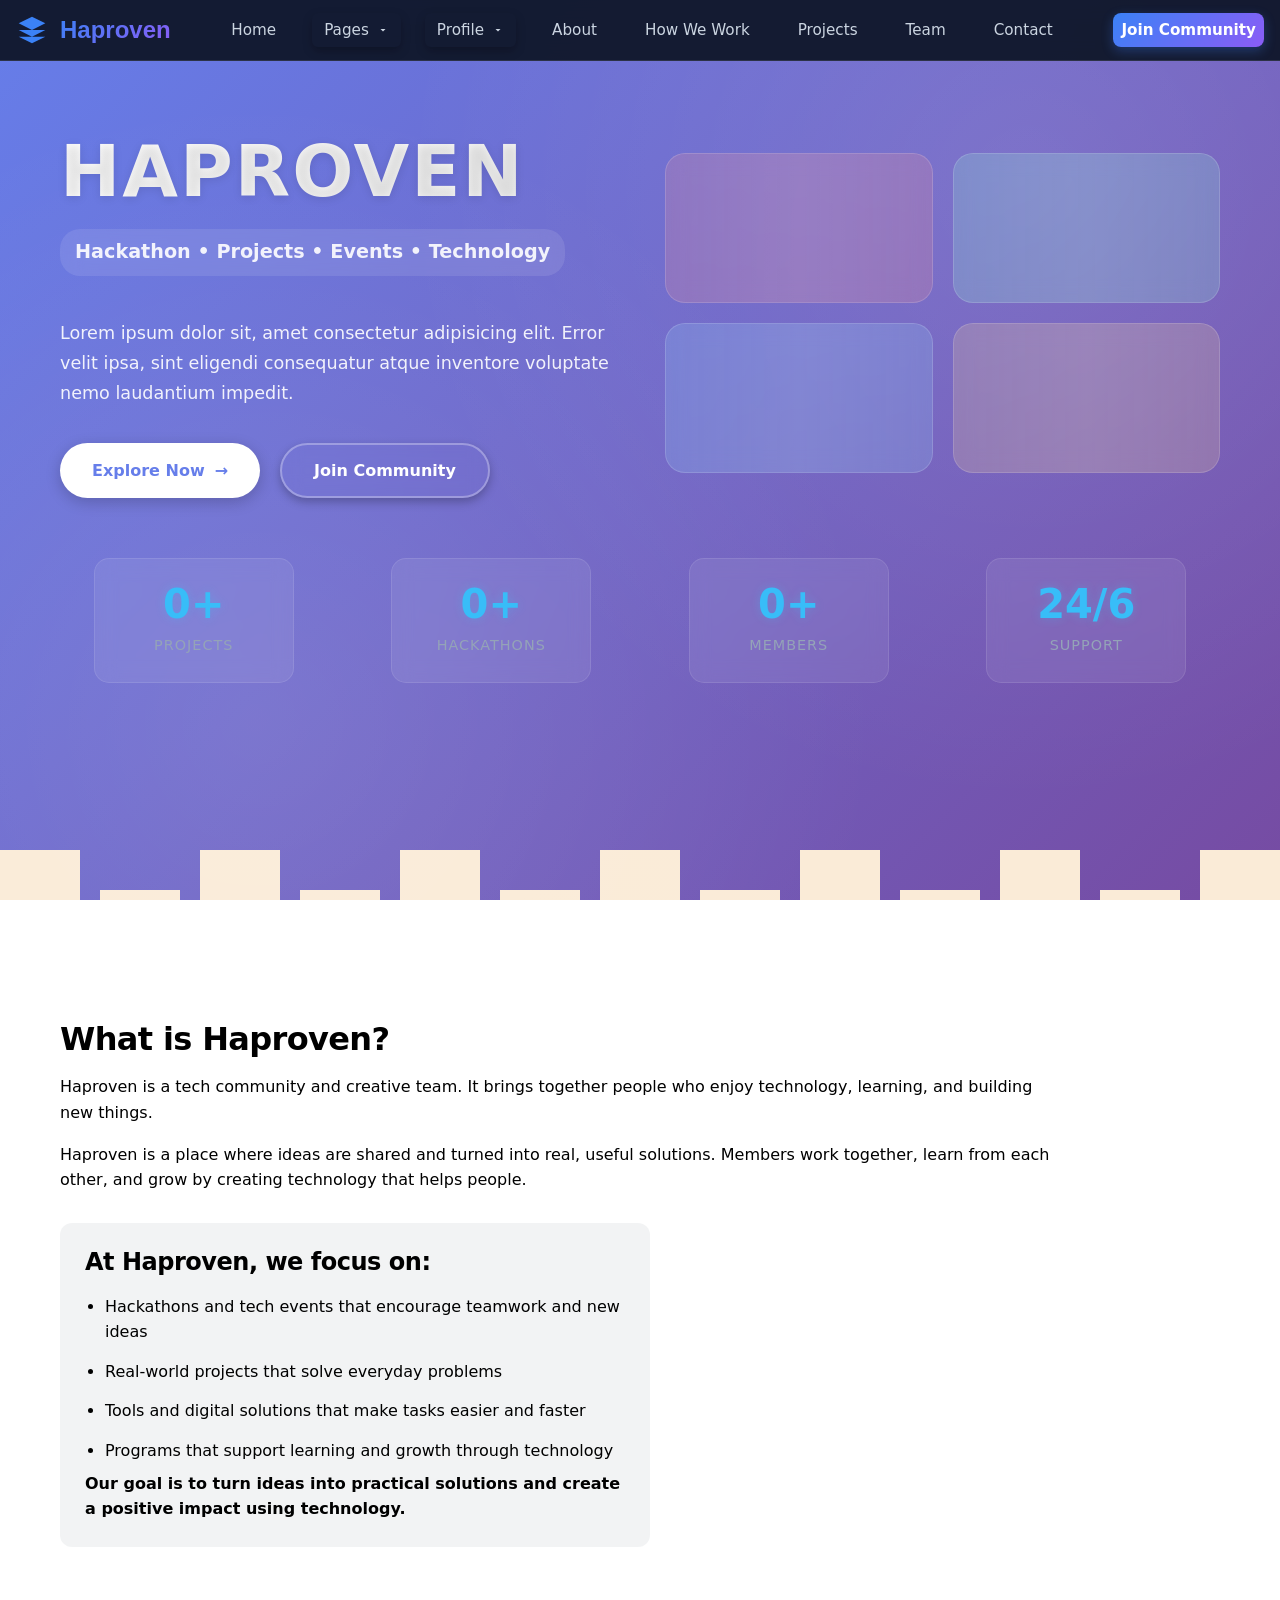
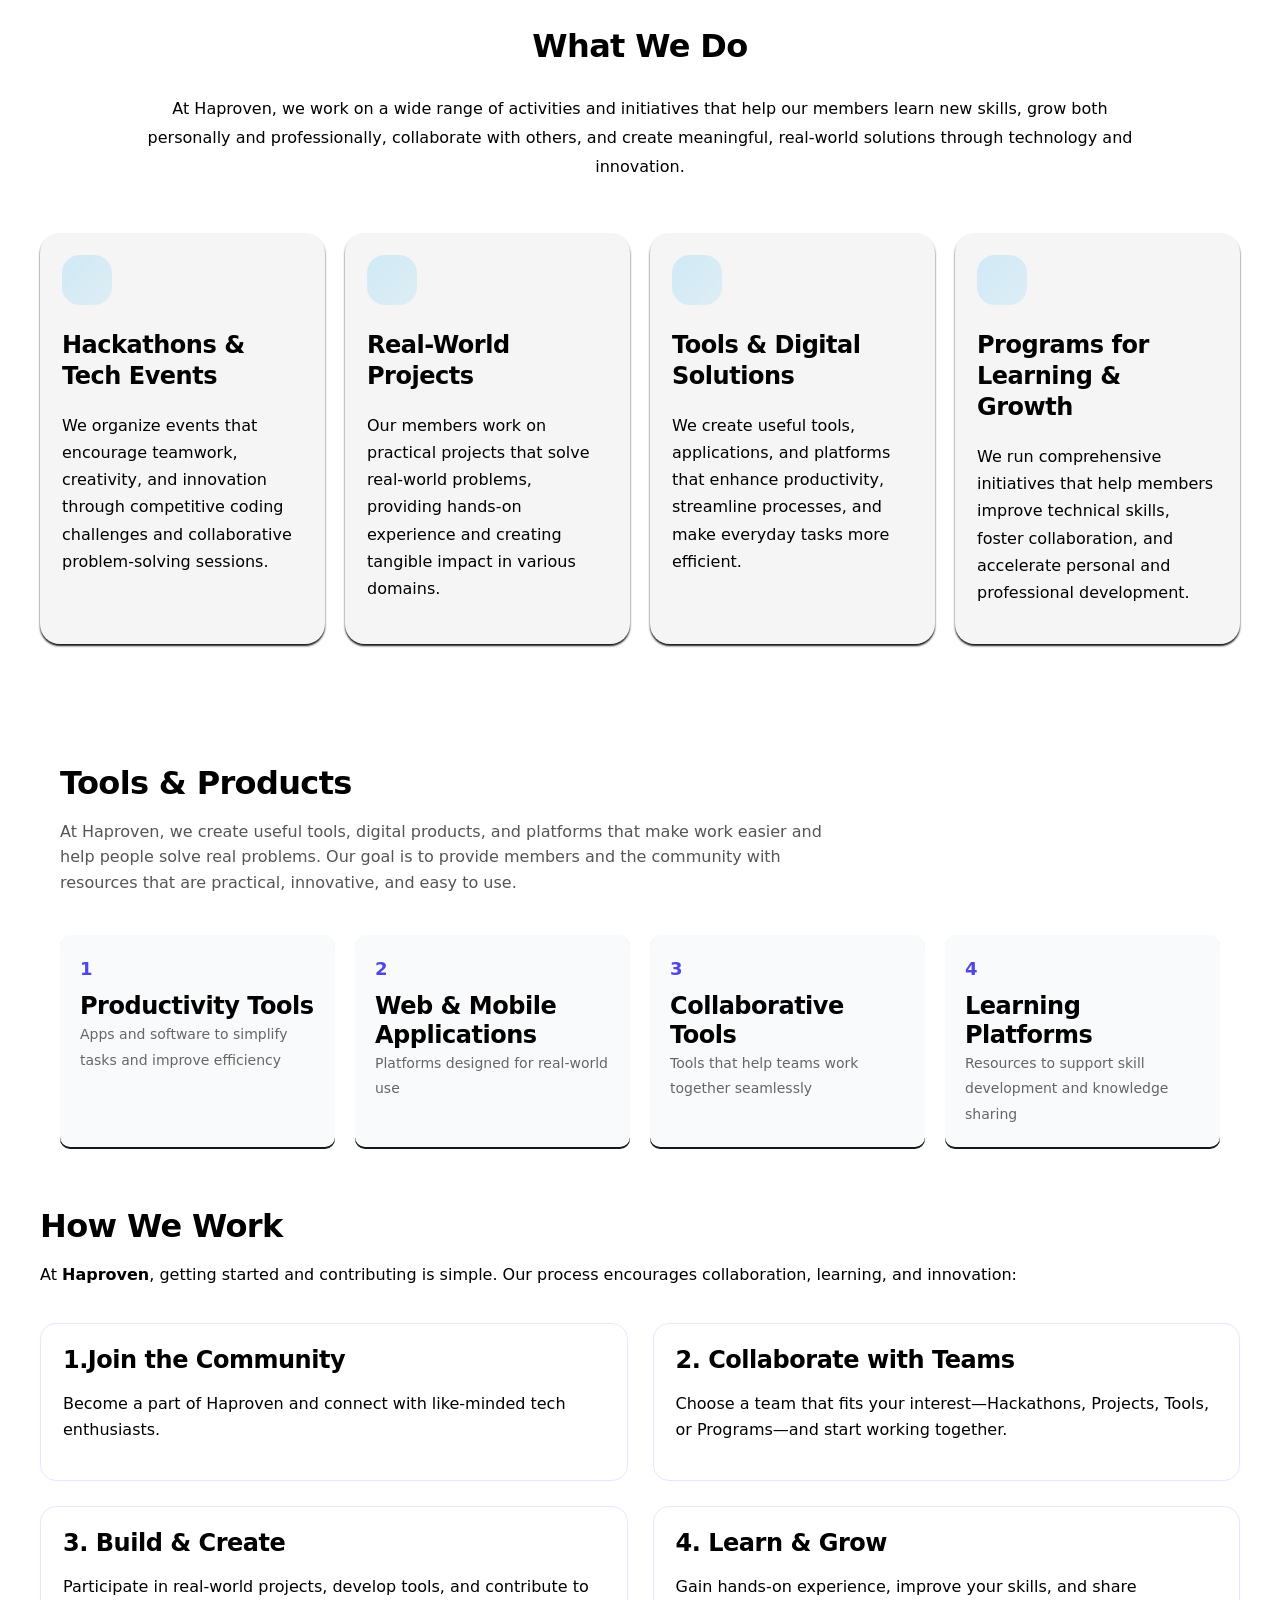
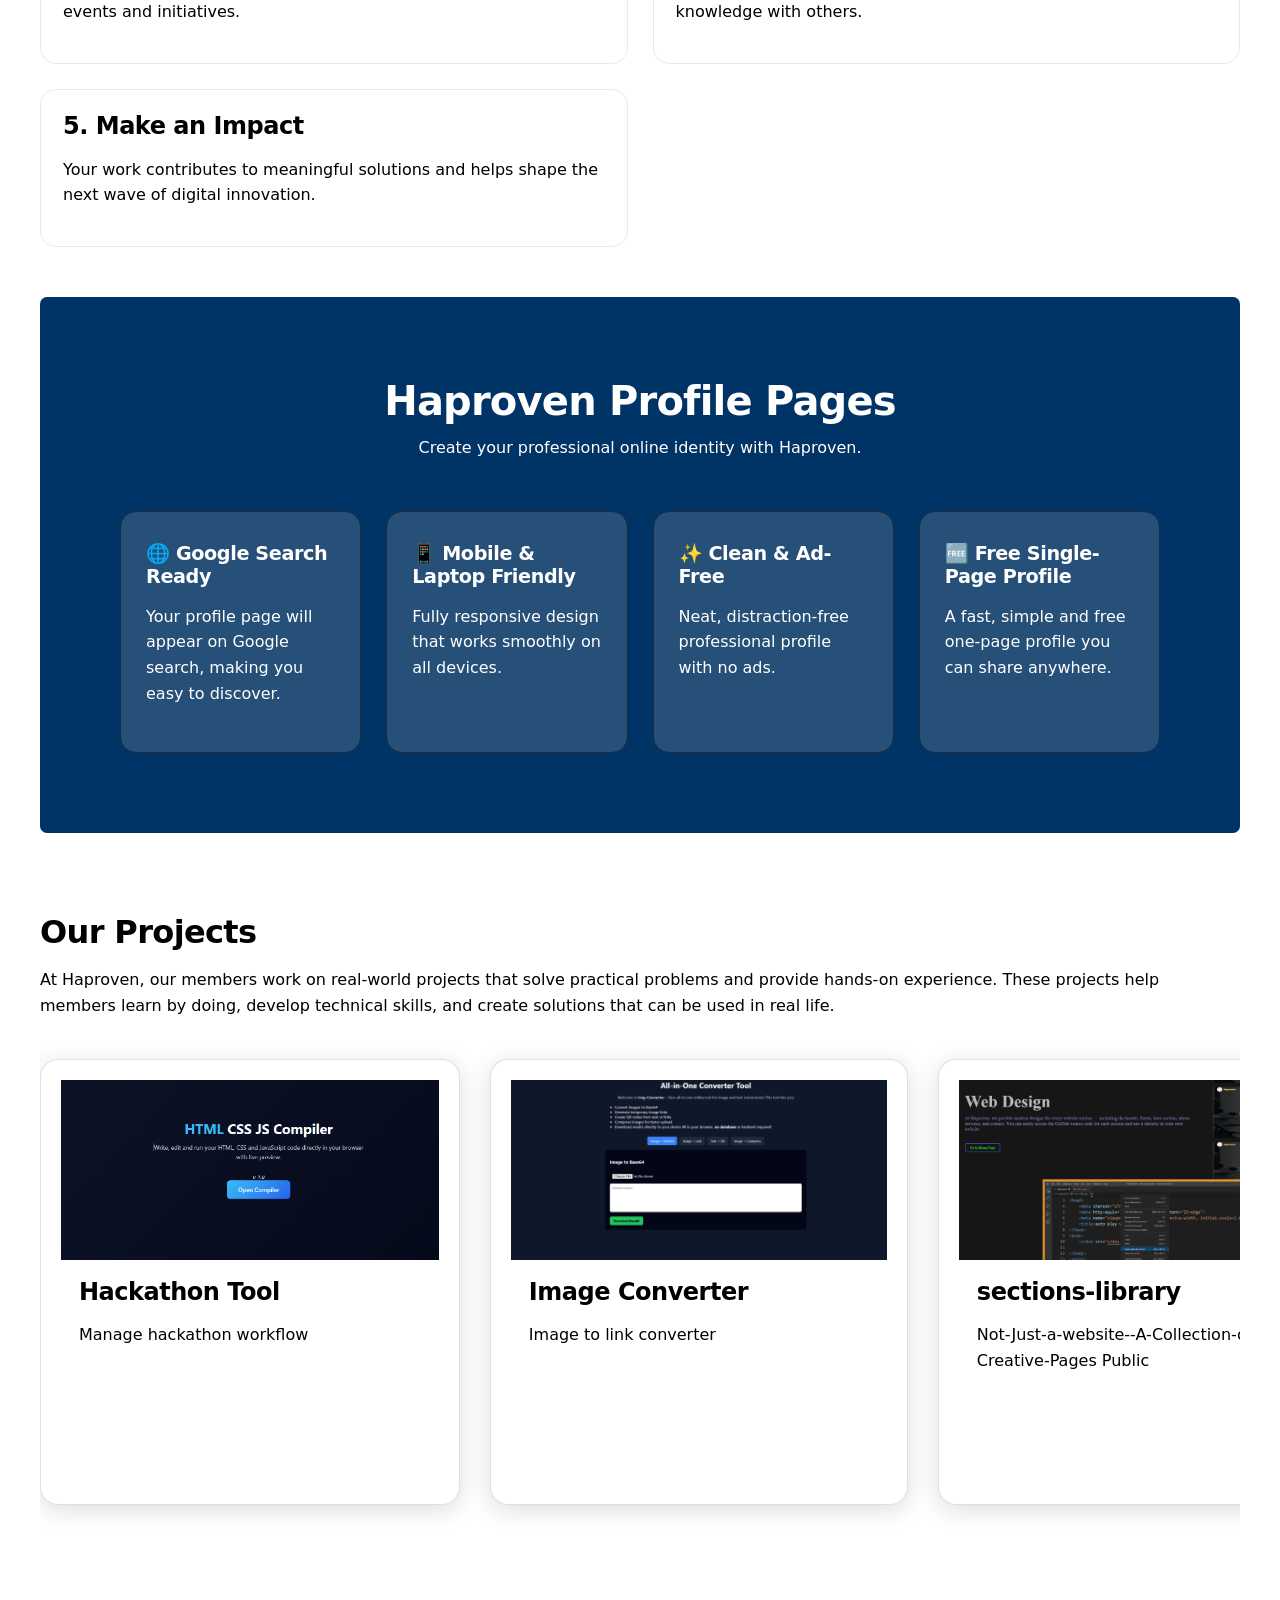
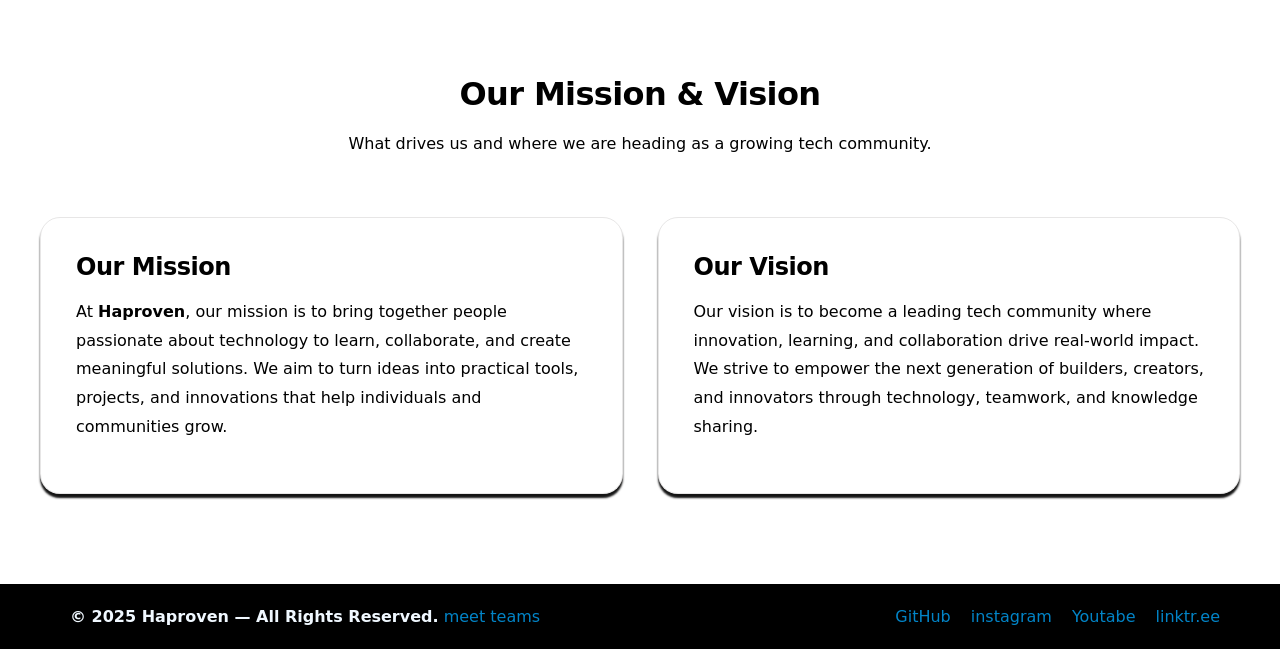
<file: index.html>
<!DOCTYPE html>
<html lang="en">

<head>
    <!-- ===== BASIC ===== -->
    <meta charset="UTF-8">
    <meta name="viewport" content="width=device-width, initial-scale=1.0">
    <title>Haproven – Build, Create & Innovate</title>

    <!-- ===== SEO ===== -->
    <meta name="description"
        content="Haproven is a modern tech platform for developers to build real projects, join hackathons, and create Google-searchable professional profiles.">
    <meta name="robots" content="index, follow">
    <!-- <link rel="canonical" href="https://haproven.netlify.app/"> -->

    <!-- ===== BRAND / UI ===== -->
    <meta name="author" content="Haproven Team">
    <link rel="icon" href="/IMG/icons/Haproven.png">
    <meta name="theme-color" content="#2b6be4">

    <!-- ===== OPEN GRAPH (SOCIAL) ===== -->
    <meta property="og:type" content="website">
    <meta property="og:title" content="Haproven – Tech Innovation Platform">
    <meta property="og:description"
        content="Build real projects, join hackathons, and create professional profiles with Haproven.">
    <meta property="og:image" content="https://haproven.netlify.app/cover.jpg">
    <!-- <meta property="og:url" content="https://haproven.netlify.app/"> -->

    <!-- ===== TWITTER ===== -->
    <meta name="twitter:card" content="summary_large_image">
    <meta name="twitter:title" content="Haproven – Tech Innovation Platform">
    <meta name="twitter:description" content="Build real projects, join hackathons, and grow your developer identity.">
    <meta name="twitter:image" content="https://haproven.netlify.app/cover.jpg">

    <!-- ===== PWA ===== -->
    <link rel="manifest" href="/manifest.json">

    <!-- ===== STRUCTURED DATA ===== -->
    <script type="application/ld+json">
  {
    "@context": "https://schema.org",
    "@type": "Organization",
    "name": "Haproven",
    <!-- "url": "https://haproven.netlify.app/", -->
    "logo": "https://haproven.netlify.app/IMG/icons/Haproven.png"
  }
  </script>

    <script type="application/ld+json">
  {
    "@context": "https://schema.org",
    "@type": "SpecialAnnouncement",
    "name": "Haproven Important Update",
    "text": "Free Professional Profile creation starts 01-02-2026. Ad-free & Google-search ready.",
    "datePublished": "2026-01-05",
    "expires": "2026-02-10"
  }
  </script>

    <!-- ===== SERVICE WORKER ===== -->
    <script defer>
        if ('serviceWorker' in navigator) {
            window.addEventListener('load', () => {
                navigator.serviceWorker.register('/service-worker.js')
                    .then(() => console.log('✅ Haproven Offline Mode Ready'))
                    .catch(err => console.error('⚠️ SW Failed:', err));
            });
        }
    </script>

    <!-- ===== CSS ===== -->
    <link rel="stylesheet" href="/style.css">
</head>



<body>
    <header class="header">
        <div class="container">
            <div class="header-content">
                <!-- Left Side: Logo -->
                <div class="header-left">
                    <a href="/" class="logo">
                        <svg class="logo-icon" viewBox="0 0 24 24" width="32" height="32">
                            <path fill="#3b82f6" d="M12 2L2 7l10 5 10-5-10-5zM2 17l10 5 10-5M2 12l10 5 10-5" />
                        </svg>
                        <span class="logo-text">Haproven</span>
                    </a>
                </div>

                <!-- Center: Desktop Navigation -->
                <nav class="header-center desktop-nav" aria-label="Main Navigation">
                    <ul class="nav-list">
                        <li><a href="#home" class="nav-link">Home</a></li>

                        <li class="dropdown">
                            <button class="dropdown-btn" aria-expanded="false" aria-haspopup="true">
                                Pages
                                <svg class="dropdown-arrow" viewBox="0 0 24 24" width="12" height="12">
                                    <path fill="currentColor" d="M7 10l5 5 5-5z" />
                                </svg>
                            </button>
                            <ul class="dropdown-menu" role="menu">
                                <li><a href="/pages/html-css-js-compiler/">
                                        <svg viewBox="0 0 24 24" width="16" height="16">
                                            <path fill="#3b82f6" d="M9.4 16.6L4.8 12l4.6-4.6L8 6l-6 6 6 6 1.4-1.4z" />
                                        </svg>
                                        HTML/CSS/JS Compiler
                                    </a></li>
                                <li><a href="/pages/img-converter/">
                                        <svg viewBox="0 0 24 24" width="16" height="16">
                                            <path fill="#3b82f6"
                                                d="M19 5v14H5V5h14m0-2H5c-1.1 0-2 .9-2 2v14c0 1.1.9 2 2 2h14c1.1 0 2-.9 2-2V5c0-1.1-.9-2-2-2zm-4.86 8.86l-3 3.87L9 13.14 6 17h12l-3.86-5.14z" />
                                        </svg>
                                        Image Converter
                                    </a></li>
                                <li><a href="/pages/sections-library/">
                                        <svg viewBox="0 0 24 24" width="16" height="16">
                                            <path fill="#3b82f6" d="M4 6h16v2H4zm0 5h16v2H4zm0 5h16v2H4z" />
                                        </svg>
                                        Sections Library
                                    </a></li>
                            </ul>
                        </li>

                        <li class="dropdown">
                            <button class="dropdown-btn" aria-expanded="false" aria-haspopup="true">
                                Profile
                                <svg class="dropdown-arrow" viewBox="0 0 24 24" width="12" height="12">
                                    <path fill="currentColor" d="M7 10l5 5 5-5z" />
                                </svg>
                            </button>
                            <ul class="dropdown-menu" role="menu">
                                <li><a href="/Profile/abcd/">
                                        <svg viewBox="0 0 24 24" width="16" height="16">
                                            <path fill="#3b82f6"
                                                d="M12 12c2.21 0 4-1.79 4-4s-1.79-4-4-4-4 1.79-4 4 1.79 4 4 4zm0 2c-2.67 0-8 1.34-8 4v2h16v-2c0-2.66-5.33-4-8-4z" />
                                        </svg>
                                        Profile Design
                                    </a></li>
                                <li><a href="/Profile/Anand/">
                                        <svg viewBox="0 0 24 24" width="16" height="16">
                                            <path fill="#3b82f6"
                                                d="M12 12c2.21 0 4-1.79 4-4s-1.79-4-4-4-4 1.79-4 4 1.79 4 4 4zm0 2c-2.67 0-8 1.34-8 4v2h16v-2c0-2.66-5.33-4-8-4z" />
                                        </svg>
                                        Anand Parjapati
                                    </a></li>
                                <li><a href="/Profile/Yashika/">
                                        <svg viewBox="0 0 24 24" width="16" height="16">
                                            <path fill="#3b82f6"
                                                d="M12 12c2.21 0 4-1.79 4-4s-1.79-4-4-4-4 1.79-4 4 1.79 4 4 4zm0 2c-2.67 0-8 1.34-8 4v2h16v-2c0-2.66-5.33-4-8-4z" />
                                        </svg>
                                        Yashika Srivastava
                                    </a></li>
                                <li><a href="/Profile/Suhana/">
                                        <svg viewBox="0 0 24 24" width="16" height="16">
                                            <path fill="#3b82f6"
                                                d="M12 12c2.21 0 4-1.79 4-4s-1.79-4-4-4-4 1.79-4 4 1.79 4 4 4zm0 2c-2.67 0-8 1.34-8 4v2h16v-2c0-2.66-5.33-4-8-4z" />
                                        </svg>
                                        Suhana Chahat Ali
                                    </a></li>
                            </ul>
                        </li>

                        <li><a href="#about" class="nav-link">About</a></li>
                        <li><a href="#how-we-work" class="nav-link">How We Work</a></li>
                        <li><a href="#projects" class="nav-link">Projects</a></li>
                        <li><a href="#team" class="nav-link">Team</a></li>
                        <li><a href="#contact" class="nav-link">Contact</a></li>
                    </ul>
                </nav>

                <!-- Right Side: CTA Button & Mobile Menu -->
                <div class="header-right">
                    <!-- Join Community Button -->
                    <a href="/pages/join-haproven.html" class="header-cta">
                        Join Community
                    </a>

                    <!-- Mobile Menu Button -->
                    <button class="mobile-menu-btn" onclick="toggleMobileMenu()" aria-label="Toggle mobile menu"
                        aria-expanded="false">
                        <span class="menu-line"></span>
                        <span class="menu-line"></span>
                        <span class="menu-line"></span>
                    </button>
                </div>
            </div>
        </div>

        <!-- Mobile Navigation -->
        <nav class="mobile-nav" id="mobileNav" aria-hidden="true">
            <div class="mobile-nav-header">
                <a href="/" class="mobile-logo">
                    <svg class="logo-icon" viewBox="0 0 24 24" width="24" height="24">
                        <path fill="#3b82f6" d="M12 2L2 7l10 5 10-5-10-5zM2 17l10 5 10-5M2 12l10 5 10-5" />
                    </svg>
                    Haproven
                </a>
                <button class="mobile-close-btn" onclick="toggleMobileMenu()" aria-label="Close menu">
                    <svg viewBox="0 0 24 24" width="24" height="24">
                        <path fill="currentColor"
                            d="M19 6.41L17.59 5 12 10.59 6.41 5 5 6.41 10.59 12 5 17.59 6.41 19 12 13.41 17.59 19 19 17.59 13.41 12z" />
                    </svg>
                </button>
            </div>

            <div class="mobile-nav-content">
                <ul class="mobile-nav-list">
                    <li><a href="#home" onclick="toggleMobileMenu()" class="mobile-nav-link">
                            <svg viewBox="0 0 24 24" width="20" height="20">
                                <path fill="#3b82f6" d="M10 20v-6h4v6h5v-8h3L12 3 2 12h3v8z" />
                            </svg>
                            Home
                        </a></li>

                    <li class="mobile-dropdown">
                        <button class="mobile-dropdown-btn" onclick="toggleMobileDropdown(this)">
                            <span>
                                <svg viewBox="0 0 24 24" width="20" height="20">
                                    <path fill="#3b82f6" d="M4 6h16v2H4zm0 5h16v2H4zm0 5h16v2H4z" />
                                </svg>
                                Pages
                            </span>
                            <svg class="mobile-dropdown-arrow" viewBox="0 0 24 24" width="16" height="16">
                                <path fill="currentColor" d="M7 10l5 5 5-5z" />
                            </svg>
                        </button>
                        <ul class="mobile-dropdown-menu">
                            <li><a href="/pages/html-css-js-compiler/" onclick="toggleMobileMenu()">
                                    <svg viewBox="0 0 24 24" width="14" height="14">
                                        <path fill="#3b82f6" d="M9.4 16.6L4.8 12l4.6-4.6L8 6l-6 6 6 6 1.4-1.4z" />
                                    </svg>
                                    HTML/CSS/JS Compiler
                                </a></li>
                            <li><a href="/pages/img-converter/" onclick="toggleMobileMenu()">
                                    <svg viewBox="0 0 24 24" width="14" height="14">
                                        <path fill="#3b82f6"
                                            d="M19 5v14H5V5h14m0-2H5c-1.1 0-2 .9-2 2v14c0 1.1.9 2 2 2h14c1.1 0 2-.9 2-2V5c0-1.1-.9-2-2-2zm-4.86 8.86l-3 3.87L9 13.14 6 17h12l-3.86-5.14z" />
                                    </svg>
                                    Image Converter
                                </a></li>
                            <li><a href="/pages/sections-library/" onclick="toggleMobileMenu()">
                                    <svg viewBox="0 0 24 24" width="14" height="14">
                                        <path fill="#3b82f6" d="M4 6h16v2H4zm0 5h16v2H4zm0 5h16v2H4z" />
                                    </svg>
                                    Sections Library
                                </a></li>
                        </ul>
                    </li>

                    <li class="mobile-dropdown">
                        <button class="mobile-dropdown-btn" onclick="toggleMobileDropdown(this)">
                            <span>
                                <svg viewBox="0 0 24 24" width="20" height="20">
                                    <path fill="#3b82f6"
                                        d="M12 12c2.21 0 4-1.79 4-4s-1.79-4-4-4-4 1.79-4 4 1.79 4 4 4zm0 2c-2.67 0-8 1.34-8 4v2h16v-2c0-2.66-5.33-4-8-4z" />
                                </svg>
                                Profile
                            </span>
                            <svg class="mobile-dropdown-arrow" viewBox="0 0 24 24" width="16" height="16">
                                <path fill="currentColor" d="M7 10l5 5 5-5z" />
                            </svg>
                        </button>
                        <ul class="mobile-dropdown-menu">
                            <li><a href="/Profile/abcd/" onclick="toggleMobileMenu()">
                                    <svg viewBox="0 0 24 24" width="14" height="14">
                                        <path fill="#3b82f6"
                                            d="M12 12c2.21 0 4-1.79 4-4s-1.79-4-4-4-4 1.79-4 4 1.79 4 4 4zm0 2c-2.67 0-8 1.34-8 4v2h16v-2c0-2.66-5.33-4-8-4z" />
                                    </svg>
                                    Profile Design
                                </a></li>
                            <li><a href="/Profile/Anand/" onclick="toggleMobileMenu()">
                                    <svg viewBox="0 0 24 24" width="14" height="14">
                                        <path fill="#3b82f6"
                                            d="M12 12c2.21 0 4-1.79 4-4s-1.79-4-4-4-4 1.79-4 4 1.79 4 4 4zm0 2c-2.67 0-8 1.34-8 4v2h16v-2c0-2.66-5.33-4-8-4z" />
                                    </svg>
                                    Anand Parjapati
                                </a></li>
                            <li><a href="/Profile/Yashika/" onclick="toggleMobileMenu()">
                                    <svg viewBox="0 0 24 24" width="14" height="14">
                                        <path fill="#3b82f6"
                                            d="M12 12c2.21 0 4-1.79 4-4s-1.79-4-4-4-4 1.79-4 4 1.79 4 4 4zm0 2c-2.67 0-8 1.34-8 4v2h16v-2c0-2.66-5.33-4-8-4z" />
                                    </svg>
                                    Yashika Srivastava
                                </a></li>
                            <li><a href="/Profile/Suhana/" onclick="toggleMobileMenu()">
                                    <svg viewBox="0 0 24 24" width="14" height="14">
                                        <path fill="#3b82f6"
                                            d="M12 12c2.21 0 4-1.79 4-4s-1.79-4-4-4-4 1.79-4 4 1.79 4 4 4zm0 2c-2.67 0-8 1.34-8 4v2h16v-2c0-2.66-5.33-4-8-4z" />
                                    </svg>
                                    Suhana Chahat Ali
                                </a></li>
                        </ul>
                    </li>

                    <li><a href="#about" onclick="toggleMobileMenu()" class="mobile-nav-link">
                            <svg viewBox="0 0 24 24" width="20" height="20">
                                <path fill="#3b82f6"
                                    d="M12 2C6.48 2 2 6.48 2 12s4.48 10 10 10 10-4.48 10-10S17.52 2 12 2zm1 15h-2v-6h2v6zm0-8h-2V7h2v2z" />
                            </svg>
                            About
                        </a></li>

                    <li><a href="#how-we-work" onclick="toggleMobileMenu()" class="mobile-nav-link">
                            <svg viewBox="0 0 24 24" width="20" height="20">
                                <path fill="#3b82f6"
                                    d="M19 4h-4.18C14.4 2.84 13.3 2 12 2c-1.3 0-2.4.84-2.82 2H5c-1.1 0-2 .9-2 2v14c0 1.1.9 2 2 2h14c1.1 0 2-.9 2-2V6c0-1.1-.9-2-2-2zm-7 0c.55 0 1 .45 1 1s-.45 1-1 1-1-.45-1-1 .45-1 1-1zm2 14H7v-2h7v2zm3-4H7v-2h10v2zm0-4H7V8h10v2z" />
                            </svg>
                            How We Work
                        </a></li>

                    <li><a href="#projects" onclick="toggleMobileMenu()" class="mobile-nav-link">
                            <svg viewBox="0 0 24 24" width="20" height="20">
                                <path fill="#3b82f6" d="M9.4 16.6L4.8 12l4.6-4.6L8 6l-6 6 6 6 1.4-1.4z" />
                            </svg>
                            Projects
                        </a></li>

                    <li><a href="#team" onclick="toggleMobileMenu()" class="mobile-nav-link">
                            <svg viewBox="0 0 24 24" width="20" height="20">
                                <path fill="#3b82f6"
                                    d="M16 11c1.66 0 2.99-1.34 2.99-3S17.66 5 16 5c-1.66 0-3 1.34-3 3s1.34 3 3 3zm-8 0c1.66 0 2.99-1.34 2.99-3S9.66 5 8 5C6.34 5 5 6.34 5 8s1.34 3 3 3zm0 2c-2.33 0-7 1.17-7 3.5V19h14v-2.5c0-2.33-4.67-3.5-7-3.5zm8 0c-.29 0-.62.02-.97.05 1.16.84 1.97 1.97 1.97 3.45V19h6v-2.5c0-2.33-4.67-3.5-7-3.5z" />
                            </svg>
                            Team
                        </a></li>

                    <li><a href="#contact" onclick="toggleMobileMenu()" class="mobile-nav-link">
                            <svg viewBox="0 0 24 24" width="20" height="20">
                                <path fill="#3b82f6"
                                    d="M20 4H4c-1.1 0-1.99.9-1.99 2L2 18c0 1.1.9 2 2 2h16c1.1 0 2-.9 2-2V6c0-1.1-.9-2-2-2zm0 14H4V8l8 5 8-5v10zm-8-7L4 6h16l-8 5z" />
                            </svg>
                            Contact
                        </a></li>
                </ul>

                <div class="mobile-nav-footer">
                    <a href="/pages/join-haproven.html" class="mobile-cta-btn">
                        Join Haproven Community
                    </a>
                    <p class="mobile-contact-info">
                        <svg viewBox="0 0 24 24" width="16" height="16">
                            <path fill="#94a3b8"
                                d="M20 4H4c-1.1 0-1.99.9-1.99 2L2 18c0 1.1.9 2 2 2h16c1.1 0 2-.9 2-2V6c0-1.1-.9-2-2-2zm0 14H4V8l8 5 8-5v10zm-8-7L4 6h16l-8 5z" />
                        </svg>
                        contact@haproven.com
                    </p>
                </div>
            </div>
        </nav>
    </header>

    <main>


        <!-- hero -->
        <article>
            <div class="article">
                <div class="Hero">
                    <div class="hero-L">
                        <h1>haproven</h1>
                        <b>Hackathon • Projects • Events • Technology</b>
                        <p>Lorem ipsum dolor sit, amet consectetur adipisicing elit. Error velit ipsa, sint eligendi
                            consequatur
                            atque inventore voluptate nemo laudantium impedit.
                        </p>
                        <div class="hero-button">
                            <button>Explore Now</button>
                            <button>Join Community</button>
                        </div>

                    </div>
                    <div class="hero-R">
                        <div class="h-box"></div>
                        <div class="h-box"></div>
                        <div class="h-box"></div>
                        <div class="h-box"></div>
                    </div>

                </div>
                <div class="hd-box">
                    <div class="stat">
                        <span class="stat-number">0+</span>
                        <span class="stat-label">Projects</span>
                    </div>
                    <div class="stat">
                        <span class="stat-number">0+</span>
                        <span class="stat-label">Hackathons</span>
                    </div>
                    <div class="stat">
                        <span class="stat-number">0+</span>
                        <span class="stat-label">Members</span>
                    </div>
                    <div class="stat">
                        <span class="stat-number">24/6</span>
                        <span class="stat-label">Support</span>
                    </div>
                </div>
            </div>
            <div class="ab">
                <div class=""></div>
                <div class="bx"></div>
                <div class=""></div>
                <div class="bx"></div>
                <div class=""></div>
                <div class="bx"></div>
                <div class=""></div>
                <div class="bx"></div>
                <div class=""></div>
                <div class="bx"></div>
                <div class=""></div>
                <div class="bx"></div>
                <div class=""></div>





            </div>
        </article>
        <!-- =====
         About section
         ======== -->


        <section class="haproven-about" id="about">
            <div class="about-t">
                <div class="about-l">
                    <h2>What is Haproven?</h2>
                    <p>
                        Haproven is a tech community and creative team. It brings together people who enjoy technology,
                        learning, and building new things.
                    </p>
                    <p>
                        Haproven is a place where ideas are shared and turned into real, useful solutions. Members work
                        together, learn from each other, and grow by creating technology that helps people.
                    </p>
                </div>

                <div class="about-senter">
                    <div class="focus-section">
                        <h3>At Haproven, we focus on:</h3>
                        <ul>
                            <li>Hackathons and tech events that encourage teamwork and new ideas</li>
                            <li>Real-world projects that solve everyday problems</li>
                            <li>Tools and digital solutions that make tasks easier and faster</li>
                            <li>Programs that support learning and growth through technology</li>
                        </ul>

                        <b>
                            Our goal is to <span>turn ideas into practical solutions</span>
                            and create a <span>positive impact</span> using technology.
                        </b>
                    </div>

                    <div class="video-section">
                        <div class="video-container">
                            <video autoplay muted loop playsinline>
                                <source src="/IMG/youtabe-video.mp4" type="video/mp4">
                            </video>
                        </div>
                    </div>
                </div>
            </div>
        </section>



        <!--=====
         What We Do
        =====-->
        <section class="what-we-do" id="What-We-Do">
            <div class="section-header">
                <h2>What We Do</h2>
                <p>
                    At Haproven, we work on a wide range of activities and initiatives that help our members learn new
                    skills,
                    grow both personally and professionally, collaborate with others, and create meaningful, real-world
                    solutions through technology and innovation.
                </p>
            </div>

            <div class="features-grid">
                <div class="feature-card">
                    <div class="feature-icon">
                        <i class="fas fa-laptop-code"></i>
                    </div>
                    <h3>Hackathons & Tech Events</h3>
                    <p>We organize events that encourage teamwork, creativity, and innovation through competitive coding
                        challenges and collaborative problem-solving sessions.</p>
                </div>

                <div class="feature-card">
                    <div class="feature-icon">
                        <i class="fas fa-rocket"></i>
                    </div>
                    <h3>Real-World Projects</h3>
                    <p>Our members work on practical projects that solve real-world problems, providing hands-on
                        experience
                        and creating tangible impact in various domains.</p>
                </div>

                <div class="feature-card">
                    <div class="feature-icon">
                        <i class="fas fa-tools"></i>
                    </div>
                    <h3>Tools & Digital Solutions</h3>
                    <p>We create useful tools, applications, and platforms that enhance productivity, streamline
                        processes,
                        and make everyday tasks more efficient.</p>
                </div>

                <div class="feature-card">
                    <div class="feature-icon">
                        <i class="fas fa-graduation-cap"></i>
                    </div>
                    <h3>Programs for Learning & Growth</h3>
                    <p>We run comprehensive initiatives that help members improve technical skills, foster
                        collaboration,
                        and accelerate personal and professional development.</p>
                </div>
            </div>
        </section>




        <!-- ========
        section Tools & Products
        =========== -->

        <section class="tools" id="tools">
            <div class="tools-top">
                <h2>Tools & Products</h2>
                <p>
                    At Haproven, we create useful tools, digital products, and platforms that make work easier
                    and help people solve real problems. Our goal is to provide members and the community with
                    resources that are practical, innovative, and easy to use.
                </p>
            </div>

            <div class="tools-bottom">
                <ul class="tools-list">
                    <li class="tool-item">
                        <b class="tool-number">1</b>
                        <h3>Productivity Tools</h3>
                        <i>Apps and software to simplify tasks and improve efficiency</i>
                    </li>

                    <li class="tool-item">
                        <b class="tool-number">2</b>
                        <h3>Web & Mobile Applications</h3>
                        <i>Platforms designed for real-world use</i>
                    </li>

                    <li class="tool-item">
                        <b class="tool-number">3</b>
                        <h3>Collaborative Tools</h3>
                        <i>Tools that help teams work together seamlessly</i>
                    </li>

                    <li class="tool-item">
                        <b class="tool-number">4</b>
                        <h3>Learning Platforms</h3>
                        <i>Resources to support skill development and knowledge sharing</i>
                    </li>
                </ul>
            </div>
        </section>

        <!-- ========
        How at work 
        ==========-->
        <section class="How-at-work" id="How-at-work">
            <div class="How-at-work-1">

            </div>

            <div class="How-at-work-2">
                <h2>How We Work</h2>
                <p>
                    At <strong>Haproven</strong>, getting started and contributing is simple. Our process encourages
                    collaboration, learning, and innovation:

                </p>

                <div class="work-steps">
                    <div class="step">
                        <h3>1.Join the Community</h3>
                        <p>
                            Become a part of Haproven and connect with like-minded tech enthusiasts.
                        </p>
                    </div>

                    <div class="step">
                        <h3>2. Collaborate with Teams</h3>
                        <p>
                            Choose a team that fits your interest—Hackathons, Projects, Tools, or Programs—and start
                            working together.
                        </p>
                    </div>

                    <div class="step">
                        <h3>3. Build & Create</h3>
                        <p>
                            Participate in real-world projects, develop tools, and contribute to events and initiatives.
                        </p>
                    </div>

                    <div class="step">
                        <h3>4. Learn & Grow</h3>
                        <p>
                            Gain hands-on experience, improve your skills, and share knowledge with others.
                        </p>
                    </div>
                    <div class="step">
                        <h3>5. Make an Impact</h3>
                        <p>
                            Your work contributes to meaningful solutions and helps shape the next wave of digital
                            innovation.
                        </p>
                    </div>
                </div>
            </div>
        </section>



        <!-- ========
         profile-section
         =========-->
        <section class="profile-section">
            <h2>Haproven Profile Pages</h2>
            <p class="sub-text">
                Create your professional online identity with Haproven.
            </p>

            <div class="profile-features">
                <div class="feature">
                    <h3>🌐 Google Search Ready</h3>
                    <p>Your profile page will appear on Google search, making you easy to discover.</p>
                </div>

                <div class="feature">
                    <h3>📱 Mobile & Laptop Friendly</h3>
                    <p>Fully responsive design that works smoothly on all devices.</p>
                </div>

                <div class="feature">
                    <h3>✨ Clean & Ad-Free</h3>
                    <p>Neat, distraction-free professional profile with no ads.</p>
                </div>

                <div class="feature">
                    <h3>🆓 Free Single-Page Profile</h3>
                    <p>A fast, simple and free one-page profile you can share anywhere.</p>
                </div>
            </div>
        </section>


        <!-- ========
        Projects
        ========= -->

        <section class="projects" id="Our Projects">
            <div class="projects-header">
                <h2>Our Projects</h2>
                <p>At Haproven, our members work on real-world projects that solve practical problems and provide
                    hands-on experience. These projects help members learn by doing, develop technical skills, and
                    create solutions that can be used in real life.
                </p>
                <!-- <b>Some examples of what we do in our projects:</b> -->
            </div>

            <div class="projects-slider">
                <div class="projects-track">



                    <!-- CARD 1 -->
                    <div class="project-card">
                        <div class="project-img">
                            <img src="/IMG/projects/project1.png" alt="project image">
                        </div>
                        <div class="project-content">
                            <h3>Hackathon Tool</h3>
                            <p>Manage hackathon workflow</p>
                            <!-- <div>
                                <span>Node • Express</span>
                                <a href="">view</a>
                            </div> -->
                        </div>
                    </div>

                    <!-- CARD 2 -->
                    <div class="project-card">
                        <div class="project-img">
                            <img src="/IMG/projects/project2.png" alt="project image">
                        </div>
                        <div class="project-content">
                            <h3>Image Converter</h3>
                            <p>Image to link converter</p>
                            <!-- <div>
                                <span>HTML • JS</span>
                                <a href="">view</a>
                            </div> -->
                        </div>
                    </div>



                    <!-- CARD 3 -->
                    <div class="project-card">
                        <div class="project-img">
                            <img src="/IMG/projects/project3.png" alt="project image">
                        </div>
                        <div class="project-content">
                            <h3>sections-library</h3>
                            <p>Not-Just-a-website--A-Collection-of-Creative-Pages Public</p>
                            <!-- <div>
                                <span>HTML • CSS • JS </span>
                                <a href="">view</a>
                            </div> -->
                        </div>
                    </div>


                    <!-- CARD 4 -->
                    <div class="project-card">
                        <div class="project-img">
                            <img src="/IMG/cover.jpg" alt="Haproven Profile Pages">
                        </div>

                        <div class="project-content">
                            <h3>Haproven Profile Pages</h3>
                            <p>
                                Free professional profile pages created by Haproven —
                                clean, ad-free, mobile-friendly and Google searchable.
                            </p>

                            <!-- <div>
                                <span>HTML • CSS • Responsive</span>
                                <a href="">View</a>
                            </div> -->
                        </div>
                    </div>


                    <!-- 5 CARD : Vishnupur SMR App -->
                    <div class="project-card">
                        <div class="project-img">
                            <img src="/IMG/cover.jpg" alt="Vishnupur SMR App">
                        </div>

                        <div class="project-content">
                            <h3>Vishnupur SMR App</h3>
                            <p>
                                A simple and fast web application that brings together culture, history,
                                festivals, locations, updates, and key information about Vishnupur
                                (Sitamarhi, Bihar) on one digital platform.
                            </p>

                            <!-- <div>
                                <span>HTML • CSS • JavaScript</span>
                                <a href="">View</a>
                            </div> -->
                        </div>
                    </div>



                    <!-- DUPLICATE (smooth loop ke liye) -->
                    <!-- same cards repeat -->
                </div>
            </div>
        </section>

        <!-- =============
        Mission & Vision Section
        ================= -->
        <section class="mission-vision" id="Mission">
            <div class="mv-header">
                <h2>Our Mission & Vision</h2>
                <p>
                    What drives us and where we are heading as a growing tech community.
                </p>
            </div>

            <div class="mv-container">
                <div class="mv-card">
                    <h3>Our Mission</h3>
                    <p>
                        At <strong>Haproven</strong>, our mission is to bring together people
                        passionate about technology to learn, collaborate, and create
                        meaningful solutions. We aim to turn ideas into practical tools,
                        projects, and innovations that help individuals and communities grow.
                    </p>
                </div>

                <div class="mv-card">
                    <h3>Our Vision</h3>
                    <p>
                        Our vision is to become a leading tech community where innovation,
                        learning, and collaboration drive real-world impact. We strive to
                        empower the next generation of builders, creators, and innovators
                        through technology, teamwork, and knowledge sharing.
                    </p>
                </div>
            </div>
        </section>


    </main>


    <footer>
        <div class="footer">
            <b> © 2025 Haproven — All Rights Reserved.</b>
            <b><a href="">meet teams</a></b>
        </div>
        <div>
            <ul>
                <li><a target="_blank" href="https://github.com/susheelcoder/haproven">GitHub</a></li>
                <li><a target="_blank" href="https://www.instagram.com/haproven/">instagram</a></li>
                <li><a target="_blank" href="https://www.youtube.com/@Haproven">Youtabe</a></li>
                <li><a target="_blank" href="https://linktr.ee/haproven">linktr.ee</a></li>
            </ul>
        </div>
    </footer>






    <script>
        function openBox() {
            document.getElementById("overlayBox").classList.add("active");
        }

        function closeBox() {
            document.getElementById("overlayBox").classList.remove("active");
        }

        function toggleMenu() {
            document.getElementById("mobileMenu").classList.toggle("active");
        }
    </script>





    <script>
        window.addEventListener("load", () => {
            const preloader = document.getElementById("preloader");
            preloader.classList.add("preloader-hide");

            setTimeout(() => {
                preloader.style.display = "none";
            }, 600);
        });
    </script>


    <style>
        /* ===== PRELOADER ===== */
        #preloader {
            position: fixed;
            inset: 0;
            background: #020617;
            display: flex;
            align-items: center;
            justify-content: center;
            z-index: 99999;
        }

        .loader span {
            font-size: 2.2rem;
            font-weight: bold;
            color: #38bdf8;
            animation: bounce 1.4s infinite;
            display: inline-block;
        }

        .loader span:nth-child(1) {
            animation-delay: 0s;
        }

        .loader span:nth-child(2) {
            animation-delay: 0.1s;
        }

        .loader span:nth-child(3) {
            animation-delay: 0.2s;
        }

        .loader span:nth-child(4) {
            animation-delay: 0.3s;
        }

        .loader span:nth-child(5) {
            animation-delay: 0.4s;
        }

        .loader span:nth-child(6) {
            animation-delay: 0.5s;
        }

        .loader span:nth-child(7) {
            animation-delay: 0.6s;
        }

        .loader span:nth-child(8) {
            animation-delay: 0.7s;
        }

        @keyframes bounce {

            0%,
            80%,
            100% {
                transform: translateY(0);
                opacity: 0.4;
            }

            40% {
                transform: translateY(-15px);
                opacity: 1;
            }
        }

        /* Hide animation smoothly */
        .preloader-hide {
            opacity: 0;
            visibility: hidden;
            transition: 0.6s ease;
        }
    </style>


    <!-- 🔄 PRELOADER -->
    <div id="preloader">
        <div class="loader">
            <span>H</span><span>A</span><span>P</span><span>R</span><span>O</span><span>V</span><span>E</span><span>N</span>
        </div>
    </div>

    <style>
        .mobile-nav {
            transform: translateX(100%);
            transition: transform 0.3s ease;
        }

        .mobile-nav.active {
            transform: translateX(0);
        }

        .mobile-dropdown-menu {
            overflow: hidden;
            max-height: 0;
            transition: max-height 0.3s ease;
        }
    </style>




    <script>
        // ===== MOBILE MENU TOGGLE =====
        function toggleMobileMenu() {
            const mobileNav = document.getElementById("mobileNav");
            const menuBtn = document.querySelector(".mobile-menu-btn");

            const isOpen = mobileNav.classList.contains("active");

            mobileNav.classList.toggle("active");
            mobileNav.setAttribute("aria-hidden", isOpen);
            menuBtn.setAttribute("aria-expanded", !isOpen);

            // Body scroll lock
            document.body.style.overflow = isOpen ? "" : "hidden";
        }

        // ===== MOBILE DROPDOWN TOGGLE =====
        function toggleMobileDropdown(button) {
            const dropdown = button.closest(".mobile-dropdown");
            const menu = dropdown.querySelector(".mobile-dropdown-menu");
            const arrow = dropdown.querySelector(".mobile-dropdown-arrow");

            const isOpen = dropdown.classList.contains("open");

            // Close other dropdowns (optional but clean UX)
            document.querySelectorAll(".mobile-dropdown").forEach(item => {
                if (item !== dropdown) {
                    item.classList.remove("open");
                    item.querySelector(".mobile-dropdown-menu").style.maxHeight = null;
                }
            });

            dropdown.classList.toggle("open");

            if (!isOpen) {
                menu.style.maxHeight = menu.scrollHeight + "px";
                arrow.style.transform = "rotate(180deg)";
            } else {
                menu.style.maxHeight = null;
                arrow.style.transform = "rotate(0deg)";
            }
        }

        // ===== CLOSE MENU ON RESIZE (DESKTOP) =====
        window.addEventListener("resize", () => {
            if (window.innerWidth > 1024) {
                const mobileNav = document.getElementById("mobileNav");
                mobileNav.classList.remove("active");
                mobileNav.setAttribute("aria-hidden", "true");
                document.body.style.overflow = "";
            }
        });
    </script>
</file>
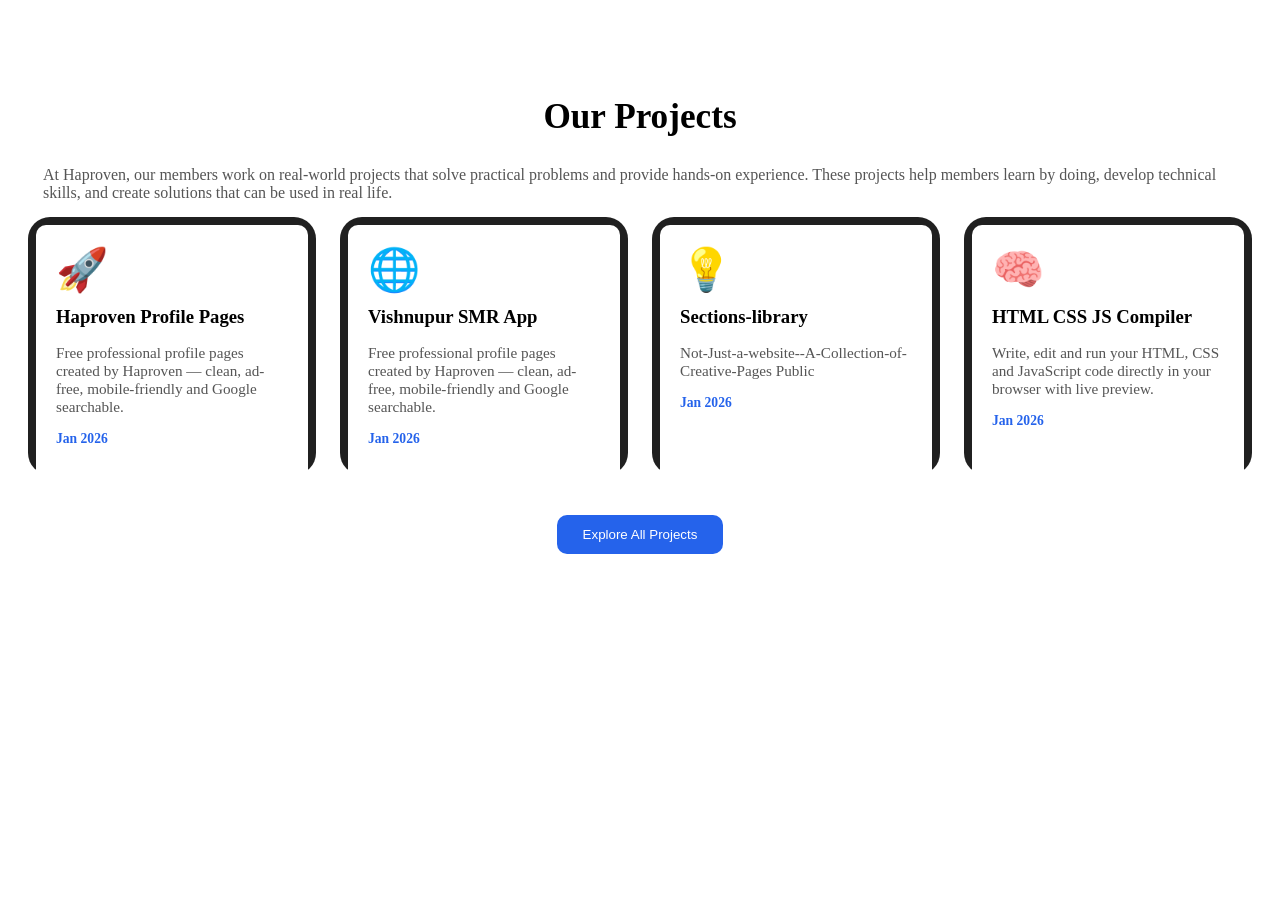
<file: project-section.html>
<!DOCTYPE html>
<html lang="en">

<head>
    <meta charset="UTF-8">
    <meta name="viewport" content="width=device-width, initial-scale=1.0">
    <title>Haproven-Project page</title>
</head>

<body>
    <!-- ============
     Our haproven project
     ============= -->
    <!-- <section class="project">
        <div class="card">
            <div class="card-b">
                <li>🚀</li>
                <h2>Lorem ipsum dolor sit amet.</h2>
                <p>
                    Lorem ipsum dolor sit amet consectetur adipisicing elit. Assumenda animi aspernatur esse, facilis,
                    iste fugit consequatur recusandae voluptatem eveniet nulla ab laboriosam adipisci suscipit

                </p>
                <b>date: <strong>01/01/2026</strong> </b>
            </div>

        </div>
        <div class="card">
            <div class="card-b"></div>
        </div>
        <div class="card">
            <div class="card-b"></div>
        </div>
        <div class="card">
            <div class="card-b"></div>
        </div>
        <div class="card">
            <div class="card-b"></div>
        </div>
    </section>
    <style>
        .project {
            display: grid;
            grid-template-columns: repeat(auto-fit, minmax(250px, 1fr));
            gap: 20px;
        }

        .card-b li {
            font-size: 50px;
        }

        .card-b strong {
            color: rgb(2, 105, 247);
        }

        .card-b {
            background-color: rgb(255, 255, 255);
            padding: 10px;
            border-radius: 10px;

        }

        .card {
            background-color: rgb(0, 0, 255);
            border-radius: 20px;
            padding: 10px;
            box-shadow: 2px 5px ,2px -5px ;
        }
    </style> -->
</body>

</html>










<section class="projects" id="projects">
    <div class="projects-header">
        <h2>Our Projects</h2>
        <p>
            At Haproven, our members work on real-world projects that solve practical problems and provide hands-on
            experience. These projects help members learn by doing, develop technical skills, and create solutions that
            can be used in real life.
        </p>
    </div>

    <div class="project-grid">

        <div class="project-card">
            <div class="project-inner">
                <div class="project-icon">🚀</div>
                <h3>Haproven Profile Pages</h3>
                <p>Free professional profile pages created by Haproven — clean, ad-free, mobile-friendly and Google
                    searchable.</p>
                <div class="project-meta">Jan 2026</div>
            </div>
        </div>
        <div class="project-card">
            <div class="project-inner">
                <div class="project-icon">🌐</div>
                <h3>Vishnupur SMR App</h3>
                <p>Free professional profile pages created by Haproven — clean, ad-free, mobile-friendly and Google
                    searchable.</p>
                <div class="project-meta">Jan 2026</div>
            </div>
        </div>
        <div class="project-card">
            <div class="project-inner">
                <div class="project-icon">💡</div>
                <h3>Sections-library</h3>
                <p>Not-Just-a-website--A-Collection-of-Creative-Pages Public</p>
                <div class="project-meta">Jan 2026</div>
            </div>
        </div>
        <div class="project-card">
            <div class="project-inner">
                <div class="project-icon">🧠</div>
                <h3>HTML CSS JS Compiler</h3>
                <p>
                    Write, edit and run your HTML, CSS and JavaScript code directly in your browser with live preview.
                </p>
                <div class="project-meta">Jan 2026</div>
            </div>
        </div>

    </div>

    <div class="ab-pro">
        <button>Explore All Projects</button>
    </div>
</section>










<style>
    .projects {
        padding: 60px 20px;
    }

    .projects-header {
        margin: auto;
    }

    .projects-header h2 {
        text-align: center;
        font-size: 2.2rem;
    }

    .projects-header p {
        color: #555;
        margin: 15px;
    }

    /* Filters */
    .project-filters {
        display: flex;
        justify-content: center;
        gap: 12px;
        margin: 30px 0;
    }

    .project-filters button {
        padding: 8px 18px;
        border-radius: 20px;
        border: 1px solid #2563eb;
        background: transparent;
        color: #2563eb;
        cursor: pointer;
    }

    .project-filters button.active,
    .project-filters button:hover {
        background: #2563eb;
        color: #fff;
    }

    /* Grid */
    .project-grid {
        display: grid;
        grid-template-columns: repeat(auto-fit, minmax(260px, 1fr));
        gap: 24px;
    }

    /* Card */
    .project-card {
        /* background: linear-gradient(145deg, #2563eb, #1e40af); */
        padding: 8px;
        border-radius: 22px;
        transition: transform 0.3s ease;
        background-color: #000000df;


    }

    .project-card:hover {
        transform: translateY(-8px);
    }

    .project-inner {
        background: #fff;
        padding: 20px;
        height: 100%;
        border-radius: 10px;
    }

    .project-inner:hover {
        background-color: rgba(0, 0, 0, 0);
        color: #f9fbff;

        p {
            color: #d6dbe7;
        }

        .project-meta {
            color: rgb(26, 252, 5);
        }
    }

    .project-icon {
        font-size: 42px;
    }

    .project-inner h3 {
        margin: 12px 0 8px;
    }

    .project-inner p {
        color: #555;
        font-size: 0.95rem;
    }

    .project-meta {
        margin-top: 12px;
        font-size: 0.85rem;
        color: #2563eb;
        font-weight: 600;
    }

    /* CTA */
    .ab-pro {
        display: flex;
        justify-content: center;
        margin-top: 40px;
    }

    .ab-pro button {
        padding: 12px 26px;
        border-radius: 10px;
        border: none;
        background: #2563eb;
        color: #fff;
        cursor: pointer;
    }
</style>
</file>
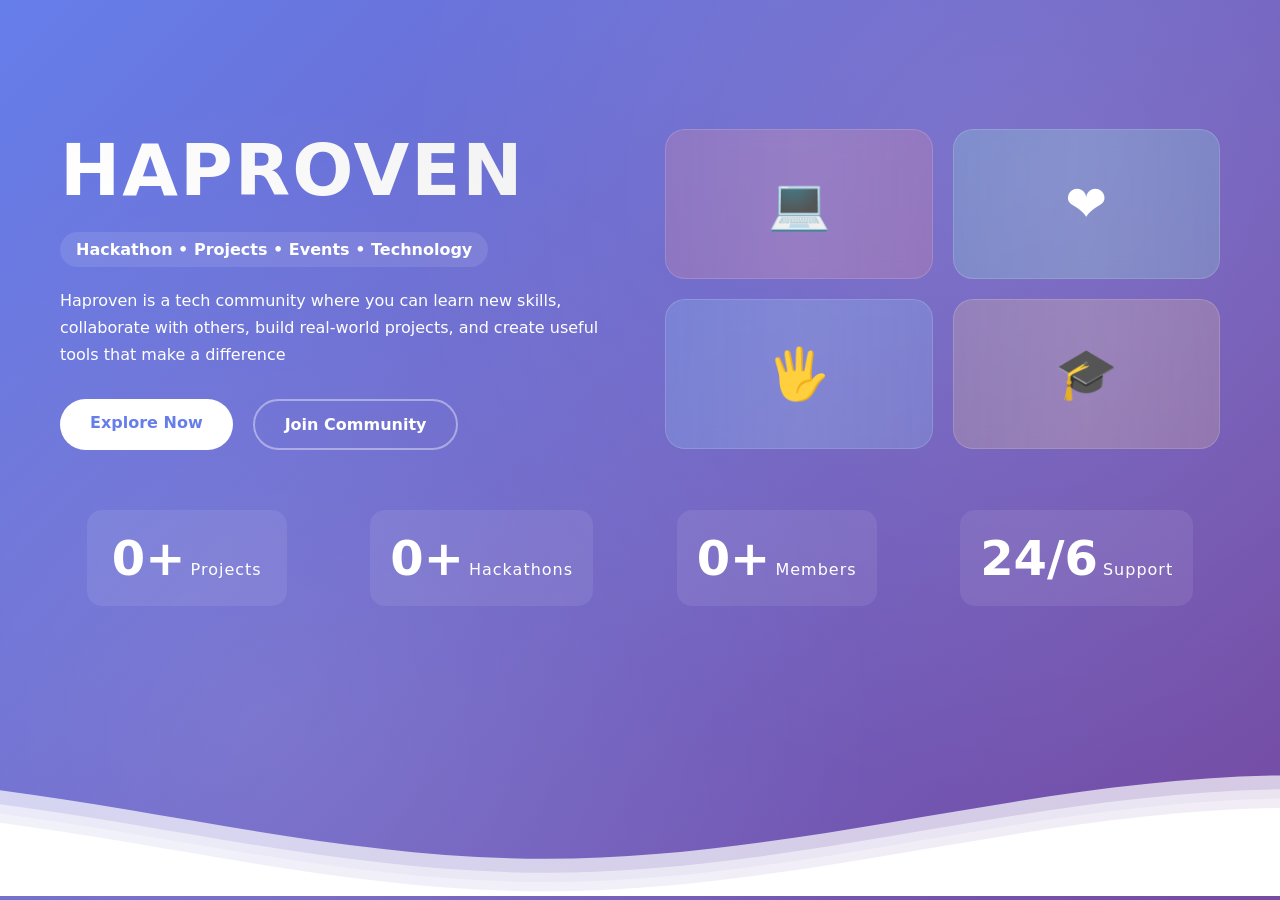
<file: z-new.html>
<!DOCTYPE html>
<html lang="en">

<head>
    <meta charset="UTF-8" />
    <meta name="viewport" content="width=device-width, initial-scale=1.0" />
    <title>Haproven</title>
</head>

<body>


    <article class="hero-section">

        <div class="Hero">
            <div class="hero-L">
                <h1>haproven</h1>
                <b>Hackathon • Projects • Events • Technology</b>
                <p>
                    Haproven is a tech community where you can learn new skills,
                    collaborate with others, build real-world projects, and create
                    useful tools that make a difference
                </p>

                <div class="hero-button">
                    <a class="hero-button-1" href="/home.html">Explore Now</a>
                    <a class="hero-button-2" href="/Page/Join Haproven.html">Join Community</a>
                </div>
            </div>

            <div class="hero-R">
                <div class="h-box">💻</div>
                <div class="h-box">❤️</div>
                <div class="h-box">🖐️</div>
                <div class="h-box">🎓</div>
            </div>
        </div>

        <div class="hd-box">
            <div class="stat">
                <span class="stat-number">0+</span>
                <span class="stat-label">Projects</span>
            </div>
            <div class="stat">
                <span class="stat-number">0+</span>
                <span class="stat-label">Hackathons</span>
            </div>
            <div class="stat">
                <span class="stat-number">0+</span>
                <span class="stat-label">Members</span>
            </div>
            <div class="stat">
                <span class="stat-number">24/6</span>
                <span class="stat-label">Support</span>
            </div>
        </div>

        <!-- SVG WAVE -->
        <div class="wave-wrap">
            <svg class="wasf" xmlns="http://www.w3.org/2000/svg" viewBox="0 24 150 28" preserveAspectRatio="none">
                <defs>
                    <path id="gentle-wave" d="M-160 44c30 0 58-18 88-18s
                    58 18 88 18 58-18 88-18
                    58 18 88 18v44h-352z" />
                </defs>
                <g class="parallax">
                    <use href="#gentle-wave" x="48" y="0" fill="rgba(255,255,255,0.7)" />
                    <use href="#gentle-wave" x="48" y="3" fill="rgba(255,255,255,0.5)" />
                    <use href="#gentle-wave" x="48" y="5" fill="rgba(255,255,255,0.3)" />
                    <use href="#gentle-wave" x="48" y="7" fill="#fff" />
                </g>
            </svg>
        </div>

    </article>

</body>

</html>

<style>
    /* ================= BASE ================= */
    * {
        margin: 0;
        padding: 0;
        box-sizing: border-box;
    }

    body {
        font-family: system-ui, sans-serif;
    }

    /* ================= HERO SECTION ================= */
    .hero-section {
        min-height: 100vh;
        background: linear-gradient(135deg, #667eea, #764ba2);
        color: #fff;
        position: relative;
        overflow: hidden;
        padding-bottom: 150px;
        /* wave space */
    }

    .hero-section::before {
        content: "";
        position: absolute;
        inset: 0;
        background:
            radial-gradient(circle at 20% 80%, rgba(255, 255, 255, .1), transparent 50%),
            radial-gradient(circle at 80% 20%, rgba(255, 255, 255, .1), transparent 50%);
        z-index: 0;
    }

    .Hero {
        max-width: 1200px;
        margin: 10% auto 0;
        padding: 0 20px;
        display: flex;
        align-items: center;
        justify-content: space-between;
        gap: 50px;
        position: relative;
        z-index: 1;
    }

    /* ================= LEFT ================= */
    .hero-L {
        flex: 1;
        animation: fadeInUp 1s ease;
    }

    .hero-L h1 {
        font-size: 4.5rem;
        font-weight: 800;
        text-transform: uppercase;
        letter-spacing: 2px;
        background: linear-gradient(45deg, #fff, #f0f0f0);
        -webkit-background-clip: text;
        -webkit-text-fill-color: transparent;
    }

    .hero-L b {
        display: inline-block;
        margin: 20px 0;
        padding: 8px 16px;
        border-radius: 20px;
        background: rgba(255, 255, 255, .1);
    }

    .hero-L p {
        max-width: 600px;
        line-height: 1.7;
        margin-bottom: 30px;
    }

    /* ================= BUTTONS ================= */
    .hero-button {
        display: flex;
        gap: 20px;
        flex-wrap: wrap;
    }

    .hero-button a {
        padding: 14px 30px;
        border-radius: 50px;
        font-weight: 600;
        text-decoration: none;
        transition: .3s;
    }

    .hero-button-1 {
        background: #fff;
        color: #667eea;
    }

    .hero-button-1:hover {
        transform: translateY(-3px);
    }

    .hero-button-2 {
        border: 2px solid rgba(255, 255, 255, .4);
        color: #fff;
    }

    .hero-button-2:hover {
        background: rgba(255, 255, 255, .15);
    }

    /* ================= RIGHT BOXES ================= */
    .hero-R {
        flex: 1;
        display: grid;
        grid-template-columns: repeat(2, 1fr);
        gap: 20px;
    }

    .h-box {
        height: 150px;
        display: grid;
        place-items: center;
        font-size: 50px;
        background: rgba(255, 255, 255, .1);
        border-radius: 20px;
        animation: float 6s ease-in-out infinite;
    }

    /* ================= STATS ================= */
    .hd-box {
        max-width: 1200px;
        margin: 60px auto 0;
        padding: 0 20px;
        display: flex;
        justify-content: space-around;
        gap: 30px;
        flex-wrap: wrap;
        z-index: 1;
        position: relative;
    }

    .stat {
        min-width: 200px;
        text-align: center;
        padding: 20px;
        border-radius: 15px;
        background: rgba(255, 255, 255, .08);
    }

    .stat-number {
        font-size: 3rem;
        font-weight: 800;
    }

    .stat-label {
        letter-spacing: 1px;
    }

    /* ================= WAVE ================= */
    .wave-wrap {
        position: absolute;
        bottom: 0;
        width: 100%;
        pointer-events: none;
    }

    .wasf {
        width: 100%;
        height: 130px;
    }

    .parallax>use {
        animation: waveMove 25s cubic-bezier(.55, .5, .45, .5) infinite;
    }

    .parallax>use:nth-child(1) {
        animation-duration: 18s
    }

    .parallax>use:nth-child(2) {
        animation-duration: 22s
    }

    .parallax>use:nth-child(3) {
        animation-duration: 26s
    }

    .parallax>use:nth-child(4) {
        animation-duration: 30s
    }

    @keyframes waveMove {
        from {
            transform: translateX(-90px)
        }

        to {
            transform: translateX(85px)
        }
    }

    /* ================= ANIMATIONS ================= */
    @keyframes fadeInUp {
        from {
            opacity: 0;
            transform: translateY(30px)
        }

        to {
            opacity: 1;
            transform: translateY(0)
        }
    }

    @keyframes float {

        0%,
        100% {
            transform: translateY(0)
        }

        50% {
            transform: translateY(-15px)
        }
    }

    /* ================= MOBILE FIX ================= */
    @media(max-width:992px) {
        .Hero {
            flex-direction: column;
            text-align: center;
            margin-top: 20%;
        }

        .hero-R {
            display: none
        }
    }

    @media(max-width:768px) {
        .hero-section {
            padding-bottom: 170px
        }

        .hero-L h1 {
            font-size: 2.8rem
        }

        .stat {
            min-width: 45%
        }
    }

    @media(max-width:480px) {
        .hero-L h1 {
            font-size: 2.2rem
        }

        .stat {
            min-width: 100%
        }

        .wasf {
            height: 95px
        }
    }

    /* ========== MOBILE STATS SMALL BOX FIX ========== */

    /* Tablet & Mobile */
    @media (max-width: 768px) {

        .hd-box {
            gap: 12px;
            margin-top: 30px;
        }

        .stat {
            min-width: 140px;
            padding: 12px 10px;
            border-radius: 12px;
        }

        .stat-number {
            font-size: 2rem;
            margin-bottom: 6px;
        }

        .stat-label {
            font-size: 0.85rem;
            letter-spacing: 0.5px;
        }
    }

    /* Small Mobile */
    @media (max-width: 480px) {

        .hd-box {
            gap: 10px;
        }

        .stat {
            min-width: 120px;
            padding: 10px 8px;
        }

        .stat-number {
            font-size: 1.7rem;
        }

        .stat-label {
            font-size: 0.75rem;
        }
    }
</style>



<style>
    .hero-section {
        min-height: 100vh;
        background: linear-gradient(135deg, #667eea, #764ba2);
        color: #fff;
        position: relative;
        overflow: hidden;
        padding-bottom: 150px;
    }

    .hero-section::before {
        content: "";
        position: absolute;
        inset: 0;
        background:
            radial-gradient(circle at 20% 80%, rgba(255, 255, 255, .1), transparent 50%),
            radial-gradient(circle at 80% 20%, rgba(255, 255, 255, .1), transparent 50%);
        z-index: 0;
    }

    .Hero {
        max-width: 1200px;
        margin: 10% auto 0;
        padding: 0 20px;
        display: flex;
        align-items: center;
        justify-content: space-between;
        gap: 50px;
        position: relative;
        z-index: 1;
    }

    /* ================= LEFT ================= */
    .hero-L {
        flex: 1;
        animation: fadeInUp 1s ease;
    }

    .hero-L h1 {
        font-size: 4.5rem;
        font-weight: 800;
        text-transform: uppercase;
        letter-spacing: 2px;
        background: linear-gradient(45deg, #fff, #f0f0f0);
        -webkit-background-clip: text;
        /* -webkit-text-fill-color: transparent; */
    }

    .hero-L b {
        display: inline-block;
        margin: 20px 0;
        padding: 8px 16px;
        border-radius: 20px;
        background: rgba(255, 255, 255, .1);
    }

    .hero-L p {
        max-width: 600px;
        line-height: 1.7;
        margin-bottom: 30px;
    }

    /* ================= BUTTONS ================= */
    .hero-button {
        display: flex;
        gap: 20px;
        flex-wrap: wrap;
    }

    .hero-button a {
        padding: 14px 30px;
        border-radius: 50px;
        font-weight: 600;
        text-decoration: none;
        transition: .3s;
    }

    .hero-button-1 {
        background: #fff;
        color: #667eea;
    }

    .hero-button-1:hover {
        transform: translateY(-3px);
    }

    .hero-button-2 {
        border: 2px solid rgba(255, 255, 255, .4);
        color: #fff;
    }

    .hero-button-2:hover {
        background: rgba(255, 255, 255, .15);
    }

    /* ================= RIGHT BOXES ================= */
    .hero-R {
        flex: 1;
        display: grid;
        grid-template-columns: repeat(2, 1fr);
        gap: 20px;
    }

    .h-box {
        height: 150px;
        display: grid;
        place-items: center;
        font-size: 50px;
        background: rgba(255, 255, 255, .1);
        border-radius: 20px;
        animation: float 6s ease-in-out infinite;
    }

    /* ================= STATS ================= */
    .hd-box {
        max-width: 1200px;
        margin: 60px auto 0;
        padding: 0 20px;
        display: flex;
        justify-content: space-around;
        gap: 30px;
        flex-wrap: wrap;
        z-index: 1;
        position: relative;
    }

    .stat {
        min-width: 200px;
        text-align: center;
        padding: 20px;
        border-radius: 15px;
        background: rgba(255, 255, 255, .08);
    }

    .stat-number {
        font-size: 3rem;
        font-weight: 800;
    }

    .stat-label {
        letter-spacing: 1px;
    }

    /* ================= WAVE ================= */
    .wave-wrap {
        position: absolute;
        bottom: 0;
        width: 100%;
        pointer-events: none;
    }

    .wasf {
        width: 100%;
        height: 130px;
    }

    .parallax>use {
        animation: waveMove 25s cubic-bezier(.55, .5, .45, .5) infinite;
    }

    .parallax>use:nth-child(1) {
        animation-duration: 18s
    }

    .parallax>use:nth-child(2) {
        animation-duration: 22s
    }

    .parallax>use:nth-child(3) {
        animation-duration: 26s
    }

    .parallax>use:nth-child(4) {
        animation-duration: 30s
    }

    @keyframes waveMove {
        from {
            transform: translateX(-90px)
        }

        to {
            transform: translateX(85px)
        }
    }

    /* ================= ANIMATIONS ================= */
    @keyframes fadeInUp {
        from {
            opacity: 0;
            transform: translateY(30px)
        }

        to {
            opacity: 1;
            transform: translateY(0)
        }
    }

    /* Animations */
    @keyframes fadeInUp {
        from {
            opacity: 0;
            transform: translateY(30px);
        }

        to {
            opacity: 1;
            transform: translateY(0);
        }
    }

    @keyframes float {

        0%,
        100% {
            transform: translateY(0)
        }

        50% {
            transform: translateY(-15px)
        }
    }

    /* ================= MOBILE FIX ================= */
    @media(max-width:992px) {
        .Hero {
            flex-direction: column;
            text-align: center;
            margin-top: 20%;
        }

        .hero-R {
            display: none
        }
    }

    @media(max-width:768px) {
        .hero-section {
            padding-bottom: 170px
        }

        .hero-L h1 {
            font-size: 2.8rem
        }

        .stat {
            min-width: 45%
        }
    }

    @media(max-width:480px) {
        .hero-L h1 {
            font-size: 2.2rem
        }

        .stat {
            min-width: 100%
        }

        .wasf {
            height: 95px
        }
    }

    /* ========== MOBILE STATS SMALL BOX FIX ========== */

    /* Tablet & Mobile */
    @media (max-width: 768px) {

        .hd-box {
            gap: 12px;
            margin-top: 30px;
        }

        .stat {
            min-width: 140px;
            padding: 12px 10px;
            border-radius: 12px;
        }

        .stat-number {
            font-size: 2rem;
            margin-bottom: 6px;
        }

        .stat-label {
            font-size: 0.85rem;
            letter-spacing: 0.5px;
        }
    }

    /* Small Mobile */
    @media (max-width: 480px) {

        .hd-box {
            gap: 10px;
        }

        .stat {
            min-width: 120px;
            padding: 10px 8px;
        }

        .stat-number {
            font-size: 1.7rem;
        }

        .stat-label {
            font-size: 0.75rem;
        }
    }

    @keyframes float {

        0%,
        100% {
            transform: translateY(0) rotate(0);
        }

        50% {
            transform: translateY(-20px) rotate(1deg);
        }
    }

    .h-box {
        height: 150px;
        background: rgba(255, 255, 255, 0.1);
        border-radius: 20px;
        backdrop-filter: blur(10px);
        border: 1px solid rgba(255, 255, 255, 0.2);
        transition: all 0.4s ease;
        animation: float 6s ease-in-out infinite;
        position: relative;
        overflow: hidden;
    }

    .h-box::before {
        content: '';
        position: absolute;
        top: -50%;
        left: -50%;
        width: 200%;
        height: 200%;
        background: linear-gradient(45deg,
                transparent,
                rgba(255, 255, 255, 0.1),
                transparent);
        transform: rotate(45deg);
        transition: transform 0.6s ease;
    }

    .h-box:hover::before {
        transform: rotate(45deg) translate(10%, 10%);
        top: 10%;
    }

    .h-box:nth-child(1) {
        animation-delay: 0s;
        background: rgba(255, 107, 107, 0.15);
    }

    .h-box:nth-child(2) {
        animation-delay: 1s;
        background: rgba(107, 255, 200, 0.15);
    }

    .h-box:nth-child(3) {
        animation-delay: 2s;
        background: rgba(107, 200, 255, 0.15);
    }

    .h-box:nth-child(4) {
        animation-delay: 3s;
        background: rgba(255, 200, 107, 0.15);
    }

    .h-box:hover {
        transform: translateY(-10px) rotateX(5deg) rotateY(5deg);
        box-shadow: 0 20px 40px rgba(0, 0, 0, 0.3);
    }

    .stat:hover {
        background: rgba(255, 255, 255, 0.15);
        transform: translateY(-5px);
        box-shadow: 0 10px 30px rgba(0, 0, 0, 0.2);
    }
</style>
</file>
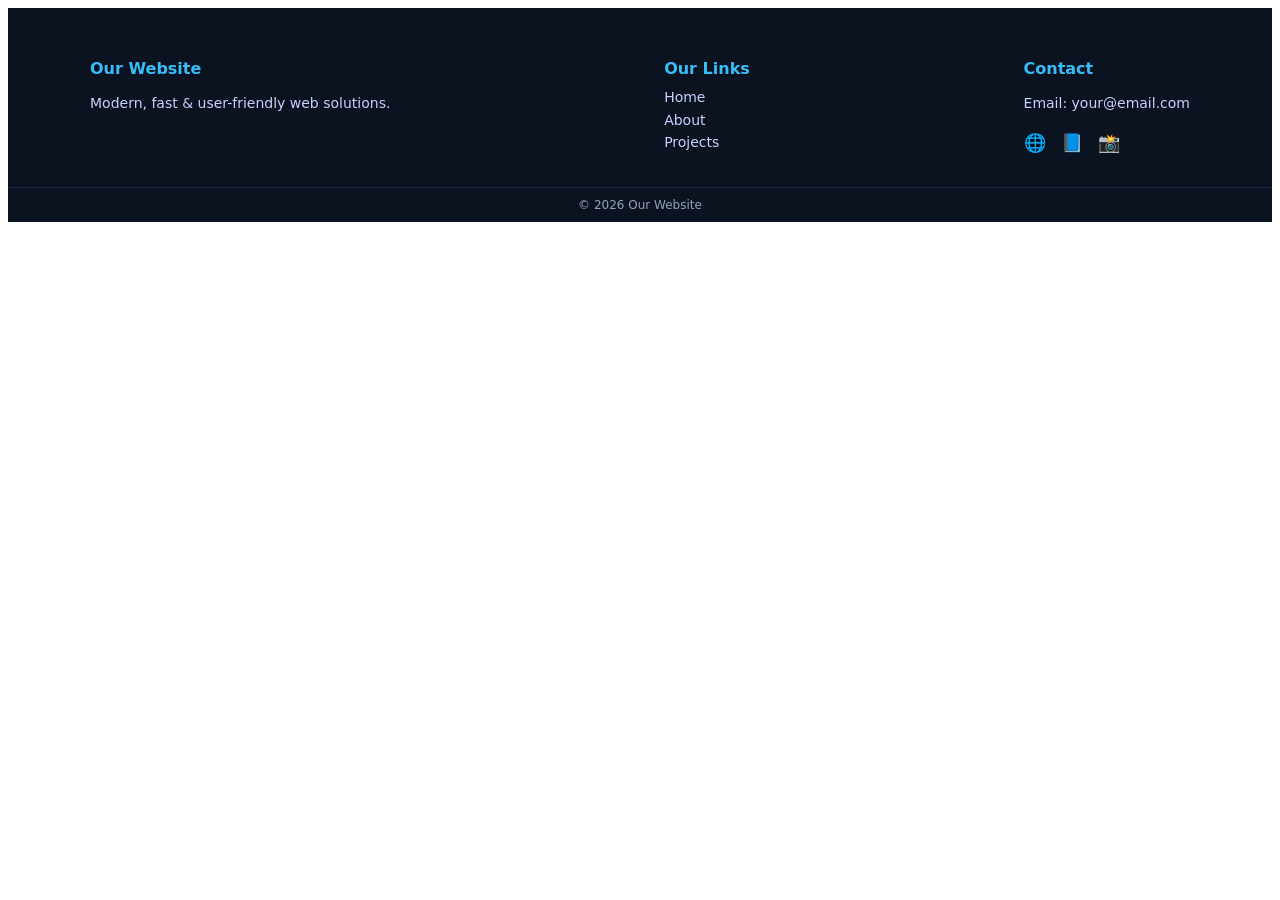
<file: footex.html/footer.html>
<!DOCTYPE html>
<html lang="hi">
<head>
<meta charset="UTF-8">
<meta name="viewport" content="width=device-width, initial-scale=1.0">
<title>Modern Footer</title>

<style>
footer{
    background:#0b1220;
    color:#dbeafe;
    font-family:system-ui, sans-serif;
}

.footer-wrap{
    max-width:1100px;
    margin:auto;
    padding:30px 16px;
    display:flex;
    justify-content:space-between;
    gap:30px;
}

.footer-box h4{
    color:#38bdf8;
    margin-bottom:8px;
    font-size:16px;
}

.footer-box p,
.footer-box a{
    font-size:14px;
    color:#c7d2fe;
    text-decoration:none;
    line-height:1.6;
}

.footer-box a:hover{
    color:#38bdf8;
}

.social a{
    margin-right:10px;
    font-size:18px;
}

.footer-bottom{
    text-align:center;
    font-size:12px;
    padding:10px;
    border-top:1px solid #1e293b;
    color:#94a3b8;
}

/* 📱 Mobile Short Footer */
@media(max-width:600px){
    .footer-wrap{
        flex-direction:column;
        padding:18px 14px;
        gap:14px;
    }
    .footer-box h4{
        font-size:14px;
    }
    .footer-box p,
    .footer-box a{
        font-size:13px;
    }
}
</style>
</head>

<body>

<footer>
    <div class="footer-wrap">

        <div class="footer-box">
            <h4>Our Website</h4>
            <p>
                Modern, fast & user-friendly web solutions.
            </p>
        </div>

        <div class="footer-box">
            <h4>Our Links</h4>
            <a href="#">Home</a><br>
            <a href="#">About</a><br>
            <a href="#">Projects</a>
        </div>

        <div class="footer-box">
            <h4>Contact</h4>
            <p>Email: your@email.com</p>
            <div class="social">
                <a href="#">🌐</a>
                <a href="#">📘</a>
                <a href="#">📸</a>
            </div>
        </div>

    </div>

    <div class="footer-bottom">
        © 2026 Our Website
    </div>
</footer>

</body>
</html>
</file>
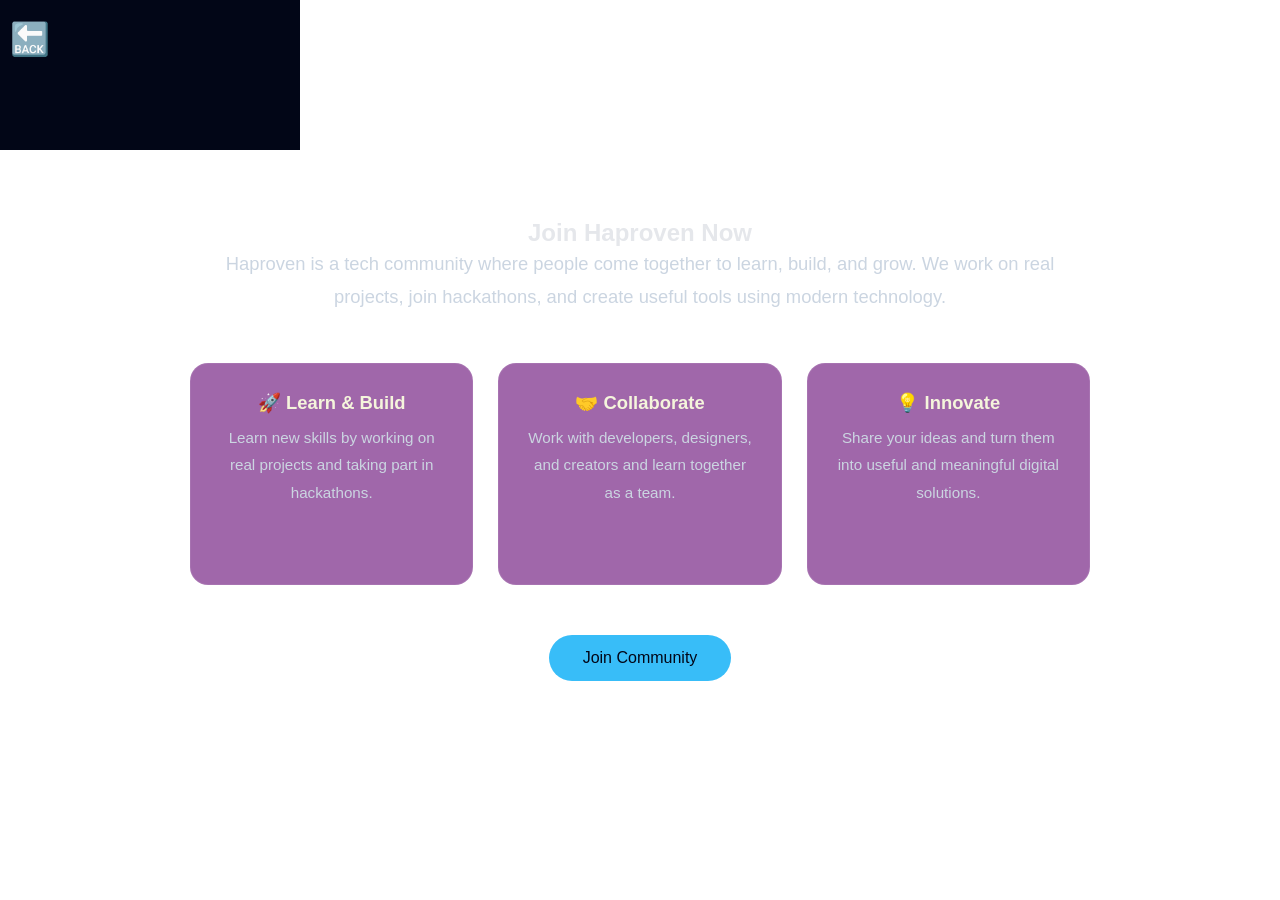
<file: footex.html/join.html>
<!DOCTYPE html>
<html lang="en">

<head>
    <meta charset="UTF-8">
    <meta name="viewport" content="width=device-width, initial-scale=1.0, maximum-scale=1.0, user-scalable=no">

    <title>Particle Background</title>

    <style>
        /* ================= RESET ================= */
        * {
            margin: 0;
            padding: 0;
            box-sizing: border-box;
        }

        /* ================= BODY ================= */
        body {
            color: #e5e7eb;
            font-family: 'Segoe UI', sans-serif;
            overflow-x: hidden;
        }

        /* ================= CANVAS ================= */
        #canvas1 {
            background: #020617;

            position: fixed;
            inset: 0;
            z-index: 0;
        }

        /* ================= JOIN PAGE ================= */
        .join-page {
            position: relative;
            min-height: 100vh;
            padding: 80px 8%;
            display: flex;
            align-items: center;
            justify-content: center;
            text-align: center;
            z-index: 1;
        }

        .join-content {
            max-width: 900px;
            width: 100%;
        }

        .join-content h2 {
            font-size: clamp(2rem, 5vw, 3.2rem);
            color: #38bdf8;
            margin-bottom: 20px;
        }

        .join-content p {
            font-size: clamp(1rem, 2.5vw, 1.15rem);
            line-height: 1.8;
            color: #cbd5e1;
            margin-bottom: 50px;
        }

        /* ================= FEATURES ================= */
        .join-features {
            display: grid;
            grid-template-columns: repeat(auto-fit, minmax(220px, 1fr));
            gap: 25px;
            margin-bottom: 50px;
        }

        .feature {
            background: rgb(112 25 127 / 66%);
            padding: 28px;
            border-radius: 18px;
            border: 1px solid rgba(255, 255, 255, 0.08);
            transition: 0.3s ease;
        }

        .feature h3 {
            font-size: 1.15rem;
            margin-bottom: 10px;
            color: beige;
        }

        .feature p {
            font-size: 0.95rem;
        }

        .feature:hover {
            transform: translateY(-6px);
            background: rgba(56, 189, 248, 0.15);
            border-color: #38bdf8;
        }

        /* ================= BUTTONS ================= */
        .b-buttom {
            display: flex;
            gap: 20px;
            justify-content: center;
            flex-wrap: wrap;
        }

        .btn {
            padding: 14px 34px;
            border-radius: 30px;
            font-size: 1rem;
            text-decoration: none;
            transition: 0.3s ease;
            cursor: pointer;
        }

        .btn.primary {
            background: #38bdf8;
            color: #020617;
        }

        .btn.primary:hover {
            background: #0ea5e9;
        }

        .btn.secondary {
            border: 1px solid #38bdf8;
            color: #38bdf8;
        }

        .btn.secondary:hover {
            background: #38bdf8;
            color: #020617;
        }

        /* ================= JOIN FORM (FULL SCREEN CENTER) ================= */
        #joinForm {
            display: none;
            position: fixed;
            inset: 0;
            margin: auto;
            max-width: 420px;
            width: 90%;
            height: fit-content;
            padding: 30px;
            background: rgba(15, 15, 36, 0.9);
            border-radius: 18px;
            border: 1px solid rgba(255, 255, 255, 0.08);
            z-index: 10;
            animation: fadeSlide 0.4s ease;
        }

        /* FORM TITLE */
        #joinForm h3 {
            color: #38bdf8;
            font-size: 1.4rem;
            margin-bottom: 20px;
            text-align: center;
        }

        /* INPUTS */
        #joinForm input,
        #joinForm select {
            width: 100%;
            padding: 12px 14px;
            margin-bottom: 15px;
            border-radius: 10px;
            border: 1px solid rgba(255, 255, 255, 0.15);
            background: transparent;
            color: #e5e7eb;
            outline: none;
            font-size: 0.95rem;
        }

        #joinForm input::placeholder {
            color: #9ca3af;
        }

        #joinForm select option {
            color: #020617;
        }

        /* FORM BUTTON */
        #joinForm .btn {
            width: 100%;
            margin-top: 10px;
        }

        /* ================= BACK BUTTON ================= */
        .back-btn {
            background: none;
            border: none;
            color: #38bdf8;
            font-size: 0.95rem;
            cursor: pointer;
            margin-bottom: 15px;
        }

        .back-btn:hover {
            text-decoration: underline;
        }

        /* ================= ANIMATION ================= */
        @keyframes fadeSlide {
            from {
                opacity: 0;
                transform: translateY(25px);
            }

            to {
                opacity: 1;
                transform: translateY(0);
            }
        }

        /* ================= MOBILE ================= */
        @media (max-width: 600px) {
            .join-page {
                padding: 60px 6%;
            }

            .join-content p {
                margin-bottom: 35px;
            }


            .feature {
                background: rgba(15, 15, 36, 0.8);
                padding: 5px;
                border-radius: 18px;
                border: 1px solid rgba(255, 255, 255, 0.08);
                transition: 0.3s ease;
            }

        }

        @media (max-width: 500px) {
            .join-content p {
                margin-bottom: 15px;
            }

        }

        .back-btns {
            position: absolute;
            margin-left: 10px;
            margin-top: 20px;
            z-index: 1000;
            font-size: 2rem;
            text-decoration: none;
        }
    </style>
</head>

<body>

    <canvas id="canvas1"></canvas>
    <a class="back-btns" href="/home.html">🔙</a>

    <section class="join-page">
        <div class="join-overlay"></div>

        <div class="join-content">
            <div class="join-buttons">
                <h1>Join Haproven Now</h1>

                <p>
                    Haproven is a tech community where people come together to learn,
                    build, and grow. We work on real projects, join hackathons, and
                    create useful tools using modern technology.
                </p>

                <div class="join-features">
                    <div class="feature">
                        <h3>🚀 Learn & Build</h3>
                        <p>
                            Learn new skills by working on real projects and taking
                            part in hackathons.
                        </p>
                    </div>

                    <div class="feature">
                        <h3>🤝 Collaborate</h3>
                        <p>
                            Work with developers, designers, and creators and learn
                            together as a team.
                        </p>
                    </div>

                    <div class="feature">
                        <h3>💡 Innovate</h3>
                        <p>
                            Share your ideas and turn them into useful and meaningful
                            digital solutions.
                        </p>
                    </div>
                </div>

            </div>
            <div class="b-buttom">
                <!-- BUTTON -->
                <a href="javascript:void(0)" class="btn primary" onclick="toggleForm()">
                    Join Community
                </a>
            </div>
        </div>
    </section>

    <section>
        <form class="join-form" id="joinForm">
            <button type="button" class="back-btn" onclick="toggleForm()">← Back</button>

            <h3>Join the Community</h3>

            <input type="text" placeholder="Your Name" name="name" required>
            <input type="email" placeholder="Your Email" name="email" required>

            <select name="interest" required>
                <option value="">Your Interest</option>
                <option>Web Development</option>
                <option>App Development</option>
                <option>UI / UX Design</option>
                <option>AI / ML</option>
                <option>Hackathons</option>
                <option>Support</option>
                <option>Other</option>
            </select>

            <button type="submit" class="btn primary">Join Now</button>
        </form>
    </section>

    <script>
        // Toggle Form
        function toggleForm() {
            const form = document.querySelector('.join-form');
            form.style.display = form.style.display === 'block' ? 'none' : 'block';
        }

        // Submit Form to SheetDB
        const joinForm = document.getElementById('joinForm');
        joinForm.addEventListener('submit', async (e) => {
            e.preventDefault();

            const name = joinForm.name.value.trim();
            const email = joinForm.email.value.trim();
            const interest = joinForm.interest.value.trim();
            const date = new Date().toISOString().split('T')[0]; // format: 2026-01-12

            const data = {
                data: {
                    date: date,
                    name: name,
                    email: email,
                    "Your Interest": interest
                }
            };

            console.log(data); // ✅ check if all 4 fields are correct

            try {
                const response = await fetch('https://sheetdb.io/api/v1/l5stvuict5qq3', {
                    method: 'POST',
                    headers: { 'Content-Type': 'application/json' },
                    body: JSON.stringify(data)
                });

                if (response.ok) {
                    alert('✅ Successfully joined Haproven!');
                    joinForm.reset();
                    toggleForm();
                } else {
                    alert('⚠️ Failed to submit. Please try again.');
                }
            } catch (err) {
                console.error(err);
                alert('⚠️ Error occurred. Check console for details.');
            }
        });

        // Particle System Logic
        const canvas = document.getElementById("canvas");
        const ctx = canvas.getContext("2d");
        canvas.width = window.innerWidth;
        canvas.height = window.innerHeight;

        let particlesArray;

        class Particle {
            constructor(x, y, directionX, directionY, size, color) {
                this.x = x;
                this.y = y;
                this.directionX = directionX;
                this.directionY = directionY;
                this.size = size;
                this.color = color;
            }
            draw() {
                ctx.beginPath();
                ctx.arc(this.x, this.y, this.size, 0, Math.PI * 2, false);
                ctx.fillStyle = '#fff';
                ctx.fill();
            }
            update() {
                if (this.x > canvas.width || this.x < 0) this.directionX = -this.directionX;
                if (this.y > canvas.height || this.y < 0) this.directionY = -this.directionY;
                this.x += this.directionX;
                this.y += this.directionY;
                this.draw();
            }
        }

        function init() {
            particlesArray = [];
            let numberOfParticles = (canvas.height * canvas.width) / 9000;
            for (let i = 0; i < numberOfParticles; i++) {
                let size = (Math.random() * 2) + 1;
                let x = (Math.random() * ((innerWidth - size * 2) - (size * 2)) + size * 2);
                let y = (Math.random() * ((innerHeight - size * 2) - (size * 2)) + size * 2);
                let directionX = (Math.random() * 2) - 1;
                let directionY = (Math.random() * 2) - 1;
                particlesArray.push(new Particle(x, y, directionX, directionY, size));
            }
        }

        function connect() {
            for (let a = 0; a < particlesArray.length; a++) {
                for (let b = a; b < particlesArray.length; b++) {
                    let distance = ((particlesArray[a].x - particlesArray[b].x) ** 2)
                        + ((particlesArray[a].y - particlesArray[b].y) ** 2);
                    if (distance < (canvas.width / 7) * (canvas.height / 7)) {
                        ctx.strokeStyle = 'rgba(255,255,255,0.1)';
                        ctx.lineWidth = 1;
                        ctx.beginPath();
                        ctx.moveTo(particlesArray[a].x, particlesArray[a].y);
                        ctx.lineTo(particlesArray[b].x, particlesArray[b].y);
                        ctx.stroke();
                    }
                }
            }
        }

        function animate() {
            requestAnimationFrame(animate);
            ctx.clearRect(0, 0, innerWidth, innerHeight);
            for (let i = 0; i < particlesArray.length; i++) {
                particlesArray[i].update();
            }
            connect();
        }

        window.addEventListener('resize', () => {
            canvas.width = innerWidth;
            canvas.height = innerHeight;
            init();
        });

        init();
        animate();
    </script>
</body>


</html>
</file>
<file: style.css>
/* ===== HEADER STYLES ===== */
.header {
    position: fixed;
    top: 0;
    left: 0;
    width: 100%;
    background: rgba(15, 23, 42, 0.95);
    backdrop-filter: blur(10px);
    border-bottom: 1px solid rgba(255, 255, 255, 0.1);
    z-index: 1000;
    transition: all 0.3s ease;
}

.header.scrolled {
    background: rgba(15, 23, 42, 0.98);
    box-shadow: 0 4px 20px rgba(0, 0, 0, 0.1);
}

.header-content {
    display: flex;
    align-items: center;
    justify-content: space-between;
    padding: 1rem;
    height: 60px;
}

/* Logo */
.logo {
    display: flex;
    align-items: center;
    gap: 0.75rem;
    text-decoration: none;
    color: white;
    font-family: 'Poppins', sans-serif;
    font-size: 1.5rem;
    font-weight: 700;
}

.logo-icon {
    transition: transform 0.3s ease;
}

.logo:hover .logo-icon {
    transform: rotate(15deg);
}

.logo-text {
    background: linear-gradient(135deg, #3b82f6, #8b5cf6);
    -webkit-background-clip: text;
    -webkit-text-fill-color: transparent;
    background-clip: text;
}

/* Desktop Navigation */
.desktop-nav {
    display: block;
}

.nav-list {
    display: flex;
    align-items: center;
    gap: 1.5rem;
    list-style: none;
    margin: 0;
    padding: 0;
}

.nav-link {
    color: #cbd5e1;
    font-weight: 500;
    font-size: 0.95rem;
    text-decoration: none;
    padding: 0.5rem 0.75rem;
    border-radius: 6px;
    transition: all 0.3s ease;
    position: relative;
}

.nav-link:hover {
    color: white;
    background: rgba(255, 255, 255, 0.05);
}

.nav-link::after {
    content: '';
    position: absolute;
    bottom: -4px;
    left: 50%;
    transform: translateX(-50%);
    width: 0;
    height: 2px;
    background: #3b82f6;
    transition: width 0.3s ease;
}

.nav-link:hover::after {
    width: 80%;
}

/* Dropdown Styles */
.dropdown {
    position: relative;
}

.dropdown-btn {
    background: none;
    border: none;
    color: #cbd5e1;
    font-family: inherit;
    font-size: 0.95rem;
    font-weight: 500;
    cursor: pointer;
    padding: 0.5rem 0.75rem;
    display: flex;
    align-items: center;
    gap: 0.5rem;
    border-radius: 6px;
    transition: all 0.3s ease;
}

.dropdown-btn:hover {
    color: white;
    background: rgba(255, 255, 255, 0.05);
}

.dropdown-arrow {
    transition: transform 0.3s ease;
}

.dropdown:hover .dropdown-arrow {
    transform: rotate(180deg);
}

.dropdown-menu {
    position: absolute;
    top: 100%;
    left: 0;
    background: white;
    min-width: 220px;
    border-radius: 12px;
    box-shadow: 0 10px 30px rgba(0, 0, 0, 0.15);
    padding: 0.5rem 0;
    opacity: 0;
    visibility: hidden;
    transform: translateY(10px);
    transition: all 0.3s ease;
    z-index: 100;
    list-style: none;
    margin: 0.5rem 0 0 0;
}

.dropdown:hover .dropdown-menu {
    opacity: 1;
    visibility: visible;
    transform: translateY(0);
}

.dropdown-menu li {
    margin: 0;
}

.dropdown-menu a {
    display: flex;
    align-items: center;
    gap: 0.75rem;
    padding: 0.75rem 1.5rem;
    color: #475569;
    text-decoration: none;
    font-size: 0.9rem;
    transition: all 0.3s ease;
    border-left: 3px solid transparent;
}

.dropdown-menu a:hover {
    background: #f8fafc;
    color: #3b82f6;
    border-left-color: #3b82f6;
    padding-left: 2rem;
}

.dropdown-menu a svg {
    flex-shrink: 0;
}

/* Header Right */
.header-right {
    display: flex;
    align-items: center;
    gap: 1.5rem;
}

/* Header CTA Button */
.header-cta {
    display: inline-flex;
    align-items: center;
    justify-content: center;
    padding: 0.300rem 0.5rem;
    background: linear-gradient(135deg, #3b82f6, #8b5cf6);
    color: white;
    text-decoration: none;
    font-weight: 600;
    font-size: 0.95rem;
    border-radius: 8px;
    transition: all 0.3s ease;
    box-shadow: 0 4px 12px rgba(59, 130, 246, 0.3);
}

.header-cta:hover {
    transform: translateY(-2px);
    box-shadow: 0 6px 20px rgba(59, 130, 246, 0.4);
    color: white;
}

/* Mobile Menu Button */
.mobile-menu-btn {
    display: none;
    background: none;
    border: none;
    width: 40px;
    height: 40px;
    flex-direction: column;
    justify-content: center;
    align-items: center;
    gap: 4px;
    cursor: pointer;
    padding: 0;
}

.menu-line {
    width: 24px;
    height: 2px;
    background: white;
    transition: all 0.3s ease;
    border-radius: 2px;
}

.mobile-menu-btn.active .menu-line:nth-child(1) {
    transform: rotate(45deg) translate(5px, 5px);
}

.mobile-menu-btn.active .menu-line:nth-child(2) {
    opacity: 0;
}

.mobile-menu-btn.active .menu-line:nth-child(3) {
    transform: rotate(-45deg) translate(7px, -6px);
}

/* ===== MOBILE NAVIGATION ===== */
.mobile-nav {
    position: fixed;
    top: 0;
    right: -100%;
    width: 100%;
    max-width: 360px;
    height: 100vh;
    background: #0f172a;
    z-index: 2000;
    transition: right 0.4s cubic-bezier(0.4, 0, 0.2, 1);
    overflow-y: auto;
    display: flex;
    flex-direction: column;
    box-shadow: -4px 0 20px rgba(0, 0, 0, 0.2);
}

.mobile-nav.active {
    right: 0;
}

.mobile-nav-header {
    display: flex;
    align-items: center;
    justify-content: space-between;
    padding: 1.5rem;
    border-bottom: 1px solid rgba(255, 255, 255, 0.1);
    flex-shrink: 0;
}

.mobile-logo {
    display: flex;
    align-items: center;
    gap: 0.75rem;
    font-family: 'Poppins', sans-serif;
    font-size: 1.25rem;
    font-weight: 700;
    color: white;
    text-decoration: none;
}

.mobile-close-btn {
    background: rgba(255, 255, 255, 0.1);
    border: none;
    width: 40px;
    height: 40px;
    border-radius: 50%;
    display: flex;
    align-items: center;
    justify-content: center;
    cursor: pointer;
    color: white;
    transition: all 0.3s ease;
}

.mobile-close-btn:hover {
    background: rgba(255, 255, 255, 0.2);
    transform: rotate(90deg);
}

.mobile-nav-content {
    flex: 1;
    padding: 1.5rem;
    overflow-y: auto;
}

/* Mobile Nav List */
.mobile-nav-list {
    list-style: none;
    margin: 0;
    padding: 0;
}

.mobile-nav-link {
    display: flex;
    align-items: center;
    gap: 1rem;
    padding: 1rem;
    color: #cbd5e1;
    text-decoration: none;
    border-radius: 8px;
    margin-bottom: 0.5rem;
    transition: all 0.3s ease;
    font-size: 1rem;
}

.mobile-nav-link:hover {
    background: rgba(59, 130, 246, 0.1);
    color: white;
    transform: translateX(5px);
}

.mobile-nav-link svg {
    flex-shrink: 0;
}

/* Mobile Dropdown */
.mobile-dropdown {
    margin-bottom: 0.5rem;
}

.mobile-dropdown-btn {
    width: 100%;
    display: flex;
    align-items: center;
    justify-content: space-between;
    padding: 1rem;
    background: none;
    border: none;
    color: #cbd5e1;
    text-align: left;
    cursor: pointer;
    border-radius: 8px;
    transition: all 0.3s ease;
    font-size: 1rem;
}

.mobile-dropdown-btn:hover {
    background: rgba(59, 130, 246, 0.1);
    color: white;
}

.mobile-dropdown-btn span {
    display: flex;
    align-items: center;
    gap: 1rem;
}

.mobile-dropdown-arrow {
    transition: transform 0.3s ease;
}

.mobile-dropdown.active .mobile-dropdown-arrow {
    transform: rotate(180deg);
}

.mobile-dropdown-menu {
    max-height: 0;
    overflow: hidden;
    transition: max-height 0.3s ease;
    padding-left: 3rem;
    list-style: none;
}

.mobile-dropdown.active .mobile-dropdown-menu {
    max-height: 500px;
}

.mobile-dropdown-menu li {
    margin: 0;
}

.mobile-dropdown-menu a {
    display: flex;
    align-items: center;
    gap: 0.75rem;
    padding: 0.75rem 1rem;
    color: #94a3b8;
    text-decoration: none;
    font-size: 0.9rem;
    border-left: 2px solid rgba(59, 130, 246, 0.3);
    transition: all 0.3s ease;
}

.mobile-dropdown-menu a:hover {
    color: white;
    border-left-color: #3b82f6;
    padding-left: 1.5rem;
}

.mobile-dropdown-menu a svg {
    flex-shrink: 0;
}

/* Mobile Nav Footer */
.mobile-nav-footer {
    padding: 1.5rem;
    border-top: 1px solid rgba(255, 255, 255, 0.1);
    margin-top: auto;
    flex-shrink: 0;
}

.mobile-cta-btn {
    display: block;
    width: 100%;
    padding: 1rem;
    background: linear-gradient(135deg, #3b82f6, #8b5cf6);
    color: white;
    text-align: center;
    text-decoration: none;
    border-radius: 8px;
    font-weight: 600;
    margin-bottom: 1rem;
    transition: all 0.3s ease;
}

.mobile-cta-btn:hover {
    transform: translateY(-2px);
    box-shadow: 0 8px 20px rgba(59, 130, 246, 0.3);
}

.mobile-contact-info {
    display: flex;
    align-items: center;
    justify-content: center;
    gap: 0.5rem;
    color: #94a3b8;
    font-size: 0.875rem;
    text-align: center;
    margin: 0;
}

.mobile-contact-info svg {
    flex-shrink: 0;
}

/* ===== RESPONSIVE DESIGN ===== */
@media (max-width: 1100px) {
    .nav-list {
        gap: 1rem;
    }

    .nav-link,
    .dropdown-btn {
        padding: 0.5rem 0.5rem;
        font-size: 0.9rem;
    }

    .header-cta {
        padding: 0.5rem 1.25rem;
        font-size: 0.9rem;
    }
}

@media (max-width: 992px) {
    .desktop-nav {
        display: none;
    }

    .header-cta {
        display: none;
    }

    .mobile-menu-btn {
        display: flex;
    }

    .header-content {
        height: 55px;
    }

    .logo {
        font-size: 1.25rem;
    }
}

@media (max-width: 576px) {
    .mobile-nav {
        max-width: 100%;
    }

    .mobile-nav-header {
        padding: 1.25rem;
    }

    .mobile-nav-content {
        padding: 1.25rem;
    }

    .mobile-nav-footer {
        padding: 1.25rem;
    }
}

/* ===== ACCESSIBILITY ===== */
@media (prefers-reduced-motion: reduce) {

    .header,
    .mobile-nav,
    .nav-link,
    .dropdown-btn,
    .dropdown-menu,
    .mobile-nav-link,
    .mobile-dropdown-btn,
    .header-cta,
    .mobile-cta-btn {
        transition: none;
    }
}

/* Focus styles for accessibility */
.nav-link:focus-visible,
.dropdown-btn:focus-visible,
.header-cta:focus-visible,
.mobile-nav-link:focus-visible,
.mobile-dropdown-btn:focus-visible,
.mobile-cta-btn:focus-visible {
    outline: 2px solid #3b82f6;
    outline-offset: 2px;
}

/* Dark mode support */
@media (prefers-color-scheme: dark) {
    .dropdown-menu {
        background: #1e293b;
        border: 1px solid #334155;
    }

    .dropdown-menu a {
        color: #cbd5e1;
    }

    .dropdown-menu a:hover {
        background: #334155;
        color: white;
    }
}



































.search-results-container {
    margin: 5px;
    max-height: 400px;
    overflow-y: auto;
    padding: 10px 0;
    background-color: #333333a0;
    color: aqua;
    position: fixed;
    margin-top: 41px;
}

#overlayBox {
    position: fixed;
    top: 0;
    left: 0;
    width: 100%;
    height: 100%;
    background-color: rgba(0, 0, 0, 0.8);
    z-index: 1000;
    justify-content: center;
    align-items: flex-start;
    padding-top: 100px;
    animation: fadeIn 0.3s ease;
}

@media (min-width: 768px) {
    .search-results-container {
        margin: 5px;
        max-height: 400px;
        overflow-y: auto;
        padding: 10px 0;
        background-color: #333333a0;
        color: aqua;
        position: fixed;
        margin-top: 41px;
        left: 0;
        width: 30%;
    }

    #overlayBox {
        width: 30%;
        height: 100vh;
        background-color: rgba(0, 0, 0, 0.8);
        z-index: 1000;
        justify-content: center;
        align-items: flex-start;
        padding-top: 100px;
        animation: fadeIn 0.3s ease;
    }

    section {
        max-width: 1200px;
        margin: auto;
    }

}


.search-overlay {
    position: fixed;
    top: 0;
    left: 0;
    width: 100%;
    height: auto;
    background: transparent;
    z-index: 1000;
    display: none;
    justify-content: center;
    padding: 20px;
    box-shadow: 0 2px 10px rgba(0, 0, 0, 0.1);
    backdrop-filter: none;
}

.search-box {
    width: 90%;
    max-width: 600px;
    background: white;
    border-radius: 12px;
    box-shadow: 0 4px 20px rgba(0, 0, 0, 0.15);
    overflow: hidden;
    margin-top: 20px;
    border: 1px solid #e0e0e0;
}

.search-input-container {
    padding: 15px;
    background: white;
    border-bottom: 1px solid #eee;
}

#searchInput {
    width: 100%;
    padding: 12px 15px;
    font-size: 16px;
    border: 2px solid #4a6ee0;
    border-radius: 8px;
    outline: none;
    transition: border-color 0.3s;
}

#searchInput:focus {
    border-color: #2d4ac0;
}

.search-results-container {
    max-height: 400px;
    overflow-y: auto;
    background: rgba(195, 170, 170, 0);
}

.result-item {
    padding: 15px;
    border-bottom: 1px solid #f0f0f0;
    cursor: pointer;
    transition: background-color 0.2s;
    background: white;
}

.result-item:hover {
    background-color: #f8f9fa;
}

.result-item.active {
    background-color: #e8f0fe;
}

.result-title {
    font-weight: 600;
    font-size: 16px;
    color: #333;
    margin-bottom: 5px;
}

.result-preview {
    font-size: 14px;
    color: #666;
    line-height: 1.5;
}

.highlight {
    background-color: #fff3cd;
    padding: 0 2px;
    border-radius: 3px;
    font-weight: 600;
}

.no-results {
    padding: 30px 20px;
    text-align: center;
    color: #666;
    font-style: italic;
}


.footer {
    padding: 20px;
    text-align: center;
}

footer {
    background-color: black;
    bottom: 0;
    color: aliceblue;
    display: flex;
    align-items: center;
    justify-content: space-between;
    padding: 0 50px;
}

footer ul {
    display: flex;
}

footer li {
    padding: 0 10px;
    list-style: none;
}

@media (max-width:750px) {
    footer {
        background-color: black;
        bottom: 0;
        color: aliceblue;
        display: flex;
        align-items: center;
        justify-content: space-between;
        flex-direction: column;
    }

}


/* ==========
main page
============= */

/* header */
/* Hero Section Styles */
article {
    background: linear-gradient(135deg, #667eea 0%, #764ba2 100%);
    color: white;
    /* padding: 200px 0; */
    position: relative;
    overflow: hidden;
    height: 100vh;
}

article::before {
    content: '';
    position: absolute;
    top: 0;
    left: 0;
    right: 0;
    bottom: 0;
    background:
        radial-gradient(circle at 20% 80%, rgba(255, 255, 255, 0.1) 0%, transparent 50%),
        radial-gradient(circle at 80% 20%, rgba(255, 255, 255, 0.1) 0%, transparent 50%);
    z-index: 0;
}

.Hero {

    max-width: 1200px;
    margin: 10% auto 0;
    padding: 0 20px;
    display: flex;
    align-items: center;
    justify-content: space-between;
    gap: 50px;
    position: relative;
    z-index: 1;
}

.hero-L {
    flex: 1;
    animation: fadeInUp 1s ease;
}

.hero-L h1 {
    font-size: 4.5rem;
    font-weight: 800;
    text-transform: uppercase;
    letter-spacing: 2px;
    margin-bottom: 15px;
    background: linear-gradient(45deg, #fff, #f0f0f0);
    -webkit-background-clip: text;
    background-clip: text;
    -webkit-text-fill-color: transparent;
    text-shadow: 0 2px 10px rgba(0, 0, 0, 0.1);
}

.hero-L b {
    display: block;
    font-size: 1.2rem;
    font-weight: 600;
    color: rgba(255, 255, 255, 0.9);
    margin-bottom: 25px;
    padding: 8px 15px;
    background: rgba(255, 255, 255, 0.1);
    border-radius: 20px;
    display: inline-block;
    backdrop-filter: blur(10px);
}

.hero-L p {
    font-size: 1.1rem;
    line-height: 1.7;
    margin-bottom: 35px;
    color: rgba(255, 255, 255, 0.9);
    max-width: 600px;
}

.hero-button {
    display: flex;
    gap: 20px;
    flex-wrap: wrap;
}

.hero-button button {
    padding: 16px 32px;
    border: none;
    border-radius: 50px;
    font-size: 1rem;
    font-weight: 600;
    cursor: pointer;
    transition: all 0.3s ease;
    position: relative;
    overflow: hidden;
}

.hero-button button:first-child {
    background: white;
    color: #667eea;
    box-shadow: 0 4px 15px rgba(0, 0, 0, 0.2);
}

.hero-button button:first-child:hover {
    transform: translateY(-3px);
    box-shadow: 0 8px 25px rgba(0, 0, 0, 0.3);
}

.hero-button button:first-child::after {
    content: '→';
    margin-left: 10px;
    transition: transform 0.3s ease;
}

.hero-button button:first-child:hover::after {
    transform: translateX(5px);
}

.hero-button button:last-child {
    background: transparent;
    color: white;
    border: 2px solid rgba(255, 255, 255, 0.3);
    backdrop-filter: blur(10px);
}

.hero-button button:last-child:hover {
    background: rgba(255, 255, 255, 0.1);
    border-color: white;
    transform: translateY(-3px);
}

.hero-R {
    flex: 1;
    display: grid;
    grid-template-columns: repeat(2, 1fr);
    gap: 20px;
    perspective: 1000px;
}

.h-box {
    height: 150px;
    background: rgba(255, 255, 255, 0.1);
    border-radius: 20px;
    backdrop-filter: blur(10px);
    border: 1px solid rgba(255, 255, 255, 0.2);
    transition: all 0.4s ease;
    animation: float 6s ease-in-out infinite;
    position: relative;
    overflow: hidden;
}

.h-box::before {
    content: '';
    position: absolute;
    top: -50%;
    left: -50%;
    width: 200%;
    height: 200%;
    background: linear-gradient(45deg,
            transparent,
            rgba(255, 255, 255, 0.1),
            transparent);
    transform: rotate(45deg);
    transition: transform 0.6s ease;
}

.h-box:hover::before {
    transform: rotate(45deg) translate(10%, 10%);
}

.h-box:nth-child(1) {
    animation-delay: 0s;
    background: rgba(255, 107, 107, 0.15);
}

.h-box:nth-child(2) {
    animation-delay: 1s;
    background: rgba(107, 255, 200, 0.15);
}

.h-box:nth-child(3) {
    animation-delay: 2s;
    background: rgba(107, 200, 255, 0.15);
}

.h-box:nth-child(4) {
    animation-delay: 3s;
    background: rgba(255, 200, 107, 0.15);
}

.h-box:hover {
    transform: translateY(-10px) rotateX(5deg) rotateY(5deg);
    box-shadow: 0 20px 40px rgba(0, 0, 0, 0.3);
}

/* Stats Section */
.hd-box {
    max-width: 1200px;
    margin: 60px auto 0;
    padding: 0 20px;
    display: flex;
    justify-content: space-around;
    flex-wrap: wrap;
    gap: 30px;
    position: relative;
    z-index: 1;
}

.stat {
    text-align: center;
    padding: 25px;
    background: rgba(255, 255, 255, 0.08);
    border-radius: 15px;
    backdrop-filter: blur(10px);
    border: 1px solid rgba(255, 255, 255, 0.1);
    min-width: 200px;
    transition: all 0.3s ease;
    animation: fadeInUp 1s ease 0.2s backwards;
}

.stat:hover {
    background: rgba(255, 255, 255, 0.15);
    transform: translateY(-5px);
    box-shadow: 0 10px 30px rgba(0, 0, 0, 0.2);
}

.stat-number {
    display: block;
    font-size: 3rem;
    font-weight: 800;
    color: white;
    margin-bottom: 10px;
    text-shadow: 0 2px 10px rgba(0, 0, 0, 0.2);
}

.stat-label {
    display: block;
    font-size: 1.1rem;
    color: rgba(255, 255, 255, 0.9);
    font-weight: 500;
    text-transform: uppercase;
    letter-spacing: 1px;
}

/* Animations */
@keyframes fadeInUp {
    from {
        opacity: 0;
        transform: translateY(30px);
    }

    to {
        opacity: 1;
        transform: translateY(0);
    }
}

@keyframes float {

    0%,
    100% {
        transform: translateY(0) rotate(0);
    }

    50% {
        transform: translateY(-20px) rotate(1deg);
    }
}




/* Responsive Design */
@media (max-width: 1200px) {
    .stat {
        padding: 0;
    }

    article {
        height: 100vh;

    }

}

@media (max-width: 992px) {

    .hd-box {
        padding: 0 10px;
        align-items: center;
        display: flex;
        flex-wrap: nowrap;
    }

    .hero-button {
        justify-content: center;
    }

    .hero-button button {
        padding: 7px 12px;
        border: none;
        border-radius: 50px;
        font-size: 1rem;
        font-weight: 600;
        cursor: pointer;
        transition: all 0.3s ease;
        position: relative;
        overflow: hidden;
    }

    .Hero {
        flex-direction: column;
        text-align: center;
        margin: 30% auto 0;

    }

    .hero-L h1 {
        font-size: 3.5rem;
    }

    .hero-R {
        width: 100%;
    }

    .stat {
        padding: 0;
        min-width: 170px;

    }
}

@media (max-width: 768px) {
    article {
        max-height: 100vh;
    }

    .hero-L h1 {
        font-size: 2.8rem;
    }

    .hero-button {
        justify-content: center;
    }

    .hd-box {
        gap: 20px;
    }

    .stat {
        min-width: 130px;
        padding: 0;
    }

    .stat-number {
        font-size: 2.5rem;
    }


}

@media (max-width: 480px) {
    article {
        max-height: 100vh;
    }


    .hero-L h1 {
        font-size: 2.2rem;
    }

    .hero-R {
        grid-template-columns: 1fr;
        max-width: 300px;
    }

    .h-box {
        height: 120px;
    }



    .stat {
        width: 100%;
        max-width: 50px;
    }

    .stat {
        padding: 0;
    }

    .stat {
        min-width: 70px;
        padding: 0;

    }
}

article {
    display: flex;
    flex-direction: column;
    justify-content: space-between;
}

.ab {
    bottom: 0;
    display: flex;
    gap: 20px;
    align-items: flex-end;
    margin: 30px 0 0;
}

.ab div {
    height: 50px;
    width: 300px;
    background-color: antiquewhite;
}

.ab .bx {
    height: 10px;
}



/* ===== ABOUT PAGE ===== */
.haproven-about {
    margin-top: 100px;
    padding: 20px;
}

.about-l {
    max-width: 1000px;
    margin-bottom: 30px;
}

.about-senter {
    display: flex;
    align-items: center;
    gap: 30px;
}

/* Focus section */
.focus-section {
    flex: 1;
    padding: 25px;
    background-color: rgba(242, 243, 244, 0.957);
    border-radius: 12px;
}

.focus-section ul {
    margin-top: 10px;
    padding-left: 20px;
}

.focus-section li {
    padding: 7px 0;
}

/* Video section */
.video-section {
    flex: 1;
}

.video-container {
    width: 100%;
    border-radius: 12px;
    overflow: hidden;
}

.video-container video {
    width: 100%;
    height: auto;
    display: block;
}

/* ===== RESPONSIVE ===== */
@media (max-width: 1050px) {
    .about-senter {
        gap: 20px;
    }
}

@media (max-width: 750px) {
    .about-senter {
        flex-direction: column;
    }

    .focus-section {
        text-align: center;
    }
}

/* about page  */

/* .haproven-about {
    margin-top: 100px;
    height: 60vh;
}

.about-senter {
    display: flex;
    align-items: center;
}

.focus-section {
    padding: 20px;
    flex: 1;

    hr {
        border: 1px solid rgba(55, 55, 129, 0.398);
    }

    li {
        padding: 7px;
    }

}

.about-l {
    max-width: 1000px;
}

.video-section {
    flex: 1;
}

.focus-section {
    background-color: rgba(242, 243, 244, 0.957);
} */


/* 
@media (max-width:750px) {
    .haproven-about {
        height: auto;
    }

    .about-senter {
        display: flex;
        flex-direction: column;
    }


    .video-container video {
        max-width: 100%;
    }
}

@media (max-width:1050px) {

    .video-container video {
        width: 100%;
    }
}  */


/* =======
       What We D
 =======*/

.what-we-do {
    max-width: 1300px;
    margin: 0 auto;
    padding: 60px 40px;
    border-radius: 24px;
    position: relative;
    overflow: hidden;
}


.section-header {
    text-align: center;
    max-width: 1000px;
    margin: 0 auto 51px;
}




.section-header p {
    line-height: 1.8;
    margin-top: 30px;
}

.features-grid {
    display: grid;
    grid-template-columns: repeat(auto-fit, minmax(250px, 1fr));
    gap: 20px;
}

.feature-card {
    background: rgba(203, 203, 203, 0.192);
    border-radius: 20px;
    padding: 22px;
    /* border: 1px solid rgb(56, 191, 248); */
    transition: transform 0.15s cubic-bezier(0.175, 0.885, 0.32, 1.275),
        box-shadow 0.15s cubic-bezier(0.175, 0.885, 0.32, 1.275);

    position: relative;
    overflow: hidden;
    cursor: pointer;
    box-shadow:
        0 2px 2px rgba(0, 0, 0, 0.911),
        0px 0 20px rgba(0, 0, 0, 0);
}


.feature-card:hover::before {
    left: 100%;
}

.feature-card:hover {
    transform: translateY(-10px);
    border-color: rgb(56, 191, 248);
    box-shadow:
        0 20px 10px rgba(0, 0, 0, 0.911),
        0px 0 10px rgb(174, 77, 223);
}

.feature-icon {
    width: 50px;
    height: 50px;
    background: linear-gradient(135deg, rgba(56, 189, 248, 0.2), rgba(14, 165, 233, 0.1));
    border-radius: 18px;
    display: flex;
    align-items: center;
    justify-content: center;
    margin-bottom: 25px;
    font-size: 2rem;
    color: #38bdf8;
    transition: transform 0.3s ease, box-shadow 0.3s ease, border-color 0.3s ease;
}

.feature-card:hover .feature-icon {
    transform: scale(1.1) rotate(5deg);
    background: linear-gradient(135deg, rgba(56, 189, 248, 0.3), rgba(14, 165, 233, 0.2));
    box-shadow: 0 10px 25px rgba(56, 189, 248, 0.3);
}


.feature-card h3 {
    margin-bottom: 20px;
    line-height: 1.3;
}

.feature-card p {
    line-height: 1.7;

}

.decorative-dots {
    width: 100%;
    height: 100%;
    top: 0;
    left: 0;
    pointer-events: none;
}

.dot {
    position: absolute;
    width: 6px;
    height: 6px;
    background: rgba(56, 189, 248, 0.2);
    border-radius: 50%;
}

.dot:nth-child(1) {
    top: 20%;
    left: 15%;
}

.dot:nth-child(2) {
    top: 40%;
    right: 20%;
}

.dot:nth-child(3) {
    bottom: 30%;
    left: 25%;
    background: rgba(125, 211, 252, 0.2);
}

.dot:nth-child(4) {
    bottom: 50%;
    right: 30%;
    background: rgba(14, 165, 233, 0.2);
}

.dot:nth-child(5) {
    top: 60%;
    left: 40%;
    background: rgba(56, 189, 248, 0.15);
}

.stats-banner {
    display: grid;
    grid-template-columns: repeat(4, 1fr);
    gap: 30px;
    margin-top: 80px;
    padding: 40px;
    background: linear-gradient(135deg, rgba(56, 189, 248, 0.1), rgba(14, 165, 233, 0.05));
    border-radius: 20px;
    border: 1px solid rgba(56, 189, 248, 0.2);
}

.stat-item {
    text-align: center;
}

.Team-p {
    margin-bottom: 50px;
}


@media (max-width: 1024px) {
    .features-grid {
        gap: 30px;
        display: grid;
    }

    .feature-card {
        padding: 35px;
    }

    .stats-banner {
        grid-template-columns: repeat(2, 1fr);
        gap: 40px;
    }
}

@media (max-width: 768px) {
    .what-we-do {
        padding: 40px 25px;
        /* margin-top: 367px; */
        margin-top: 20px;
    }

    .section-header h2 {
        font-size: 2.8rem;
    }

    .section-header p {
        font-size: 1.15rem;
    }

    .features-grid {
        grid-template-columns: 1fr;
        gap: 30px;
    }

    .feature-card h3 {
        font-size: 1.6rem;
    }

    .feature-card p {
        font-size: 1.1rem;
    }

    .stat-number {
        font-size: 2.5rem;
    }
}

@media (max-width: 480px) {
    .what-we-do {
        padding: 30px 20px;
    }

    .section-header h2 {
        font-size: 2.3rem;
    }

    .section-header p {
        font-size: 1.05rem;
    }

    .feature-card {
        padding: 30px 25px;
    }

    .feature-icon {
        width: 60px;
        height: 60px;
        font-size: 1.8rem;
    }

    .feature-card h3 {
        font-size: 1.4rem;
    }

    .stats-banner {
        grid-template-columns: 1fr;
        padding: 30px 20px;
        gap: 30px;
    }

    .stat-number {
        font-size: 2.2rem;
    }
}

@media (max-width:380px) {
    .section-header {
        text-align: center;
        max-width: 1000px;
    }

}




/* ===== TOOLS & PRODUCTS ===== */

.tools {
    padding: 60px 20px;
    background-color: #ffffff;
}

.tools-top {
    max-width: 800px;
    margin-bottom: 40px;
}

.tools-top h2 {
    font-size: 32px;
    margin-bottom: 10px;
}

.tools-top p {
    color: #555;
    line-height: 1.6;
}

/* List Layout */
.tools-list {
    display: grid;
    grid-template-columns: repeat(auto-fit, minmax(220px, 1fr));
    gap: 20px;
    list-style: none;
    padding: 0;
    margin: 0;
}

.tool-item {
    padding: 20px;
    border-radius: 10px;
    background: #f9fafb;
    transition: 0.3s ease;
    box-shadow:
        0 2px 0px rgba(0, 0, 0, 0.911);
}

.tool-item:hover {
    transition: transform 0.3s ease, box-shadow 0.3s ease;
    box-shadow: 0 10px 25px rgba(0, 0, 0, 0.08);
}

.tool-number {
    display: inline-block;
    font-size: 18px;
    margin-bottom: 8px;
    color: #4f46e5;
}

.tool-item h4 {
    margin: 6px 0;
}

.tool-item i {
    color: #666;
    font-style: normal;
    font-size: 14px;
}

/* ===== MOBILE ===== */
@media (max-width: 720px) {
    .tools {
        padding: 40px 16px;
    }

    .tools-top h2 {
        font-size: 26px;
    }
}





/* =====
 HOW AT WORK SECTION
 ===== */
.How-at-work {
    display: flex;
    gap: 50px;
    flex-direction: column-reverse;
}

.How-at-work-1 {
    flex: 1;
    display: flex;
    justify-content: center;
}

.How-at-work-1 img {
    width: 80%;
    height: auto;
    border-radius: 18px;
    box-shadow: 0 20px 50px rgba(0, 0, 0, 0.5);
}

.How-at-work-2 {
    flex: 1;
}

.How-at-work-2 h2 {
    margin-bottom: 15px;
}

.How-at-work-2>p {
    line-height: 1.7;
    margin-bottom: 35px;
}

.work-steps {
    display: grid;
    grid-template-columns: repeat(2, 1fr);
    gap: 25px;
}

.step {
    padding: 22px;
    border-radius: 16px;
    border: 0.1px solid rgba(189, 183, 255, 0.347);
    transition: transform 0.3s ease, background-color 0.3s ease, border-color 0.3s ease;

}

.step h3 {
    margin-bottom: 8px;
}

.step p {
    line-height: 1.6;
}

.step:hover {
    transform: translateY(-6px);
    background-color: rgba(126, 216, 255, 0.193);
    border-color: #38bdf8;
}

/* ===== RESPONSIVE ===== */
@media (max-width: 900px) {
    .How-at-work {
        flex-direction: column;
        padding: 60px 6%;
    }

    .work-steps {
        grid-template-columns: 1fr;
    }
}




/* ================= 
            PROFILE PAGE SECTION 
            ================= */

.profile-section {
    padding: 80px;
    background: #003366;
    text-align: center;
    border-radius: 7px;
    color: white;
}

.profile-section h2 {
    font-size: 2.5rem;
    margin-bottom: 10px;
}

.profile-section .sub-text {
    margin: 0 auto 50px;
    line-height: 1.6;
}

/* ================= FEATURES GRID ================= */

.profile-features {
    display: grid;
    grid-template-columns: repeat(4, 1fr);
    gap: 25px;
}

/* ================= FEATURE CARD ================= */

.feature {
    background: rgba(203, 203, 203, 0.192);
    padding: 30px 25px;
    border-radius: 16px;
    border: 1px solid #1e293b;
    transition: all 0.3s ease;
    text-align: left;
}

.feature:hover {
    transform: translateY(-8px);
    border-color: #38bdf8;
    box-shadow: 0 20px 40px rgba(56, 189, 248, 0.15);
}

.feature h3 {
    font-size: 1.2rem;
    margin-bottom: 12px;
}

.feature p {
    line-height: 1.6;
}

/* ================= RESPONSIVE ================= */

@media (max-width: 1024px) {
    .profile-features {
        grid-template-columns: repeat(2, 1fr);
    }
}

@media (max-width: 600px) {

    .profile-section {
        padding: 60px 6%;
    }

    .profile-section h2 {
        font-size: 2rem;
    }

    .profile-features {
        grid-template-columns: 1fr;
    }

    .feature {
        padding: 25px 20px;
    }
}




/* ===========
 team page
=========== */

.card-section {
    max-width: 1500px;
    padding: 40px 20px;
    max-width: 1200px;
    margin: auto;

    p {
        max-width: 900%;
    }
}

.card-section h2 {
    text-align: center;
    margin-bottom: 30px;
}


.card-container {
    display: grid;
    grid-template-columns: repeat(auto-fit, minmax(250px, 1fr));
    gap: 20px;
}

.card {
    background: #fff;
    border-radius: 15px;
    box-shadow: 0 10px 25px rgba(0, 0, 0, 0.1);
    cursor: pointer;
    position: relative;
    overflow: hidden;
    padding-top: 200px;
    transition: 0.4s;
}

.card-img {
    position: absolute;
    top: 0;
    left: 0;
    width: 100%;
    height: 200px;
    transition: 0.4s;
}

.card-img img {
    width: 100%;
    height: 100%;
    object-fit: cover;
}

.card-content {
    padding: 15px;
}

.card-content h3 {
    margin: 0 0 6px;
    font-size: 20px;
}

.card-content p {
    font-size: 14px;
    color: #555;
}

.card-full-info {
    max-height: 0;
    overflow: hidden;
    transition: 0.4s;
    font-size: 14px;
    color: #333;
}

.social {
    margin-top: 10px;
}

.social a {
    margin-right: 10px;
    font-size: 16px;
    color: #555;
    transition: 0.3s;
}

.social a:hover {
    color: #0077ff;
}

.card:hover {
    padding-top: 120px;
}

.card:hover .card-img {
    width: 90px;
    height: 90px;
    top: 15px;
    left: 15px;
    right: auto;
    border-radius: 10px;
}

.card:hover .card-full-info {
    max-height: 200px;
    margin-top: 10px;
}








/* =======
project 
========*/

.projects {
    padding: 80px 0;
    overflow: hidden;
}

.projects-header {
    margin-bottom: 40px;
}


.project-content div {
    display: flex;
    justify-content: space-between;
    align-items: center;

}

.project-content p {
    width: 340px;
}


.projects-slider {
    width: 100%;
}

.projects-track {
    display: flex;
    gap: 30px;
    width: max-content;
    animation: scrollProjects 25s linear infinite;
}

.project-card {
    min-width: 300px;
    background: rgba(255, 255, 255, 0.05);
    border-radius: 18px;
    overflow: hidden;
    border: 1px solid rgba(50, 47, 47, 0.15);
    box-shadow: 0 5px 25px rgba(0, 0, 0, 0.139);
    padding: 20px;
}

.project-img {
    height: 180px;

}

.project-img img {
    width: 100%;
    height: 100%;
    object-fit: cover;
}

.project-card:hover {
    background-color: rgba(126, 216, 255, 0.193);
}

.card:hover {
    background-color: rgba(126, 216, 255, 0.193);
}

.project-content {
    padding: 18px;
}

.project-content span {
    color: #38bdf8;
    font-size: 0.85rem;
}

@keyframes scrollProjects {
    from {
        transform: translateX(0);
    }

    to {
        transform: translateX(-50%);
    }
}

.projects-track:hover {
    animation-play-state: paused;
}



@media (max-width:750px) {

    .project-img img {
        width: 100%;
        height: 124px;
        object-fit: cover;
    }

    .project-card {
        min-width: 253px;
        padding: 0px;
    }

    .project-img {
        height: 130px;
    }

}






/* =====
   MISSION & VISION
 ===== */
.mission-vision {
    padding: 90px 0;
}

.mv-header {
    text-align: center;
    margin: 0 auto 60px;
}

.mv-header h2 {
    margin-bottom: 12px;
}

.mv-header p {
    line-height: 1.7;
}

.mv-container {
    display: grid;
    grid-template-columns: repeat(auto-fit, minmax(300px, 1fr));
    gap: 35px;

}

.mv-card {
    padding: 35px;
    border-radius: 20px;
    border: 1px solid rgba(111, 106, 106, 0.164);
    transition: transform 0.35s ease, border-color 0.35s ease, background 0.35s ease;
    box-shadow: 0 4px 2px rgba(0, 0, 0, 0.923);
}

.mv-card h3 {
    margin-bottom: 15px;
}

.mv-card p {
    line-height: 1.8;
}

.mv-card:hover {
    transform: translateY(-8px);
    border-color: #38bdf8;
    background: rgba(56, 189, 248, 0.12);
}

@media (max-width: 768px) {
    .mission-vision {
        padding: 70px 6%;
    }
}


















/* ======
Join the Communit
========== */


.Join-the-Communit {
    /* max-width: 100%; */
    padding: 15px;
}

.Join-the-box {
    border-radius: 55% 0;
    height: 40vh;
    color: #f3e1f4;
    background-color: #333333;
    background-size: 25%;
    background-position: center;
    background-attachment: fixed;
    display: flex;
    align-items: center;
    justify-content: center;
    text-align: center;
    flex-direction: column;
    /* color: #f3e1f4; */
}

@media (max-width:750px) {
    .Join-the-box {
        border-radius: 0;
        /* height: 35vh; */

    }

    .Join-the-Communit {
        padding: 0;
    }

    .footer {
        padding: 10px;
        display: flex;
        flex-direction: column-reverse;
    }


    footer {
        background-color: black;
        bottom: 0;
        color: aliceblue;
        display: flex;
        align-items: center;
        justify-content: space-between;
        padding: 10px 0;
        flex-direction: column-reverse;
    }

}



/* Particle Canvas Background */
#canvas1 {
    position: absolute;
    top: 0;
    left: 0;
    width: 100%;
    height: 100%;
    z-index: 1;
    background: black;
}

/* Hero Section */
.hero {
    min-height: 100vh;
    display: flex;
    align-items: center;
    justify-content: center;
    padding: 20px;
    position: relative;
    z-index: 2;
}

/* Content container */
.content {
    position: relative;
    z-index: 3;
    max-width: 800px;
    /* width: 100% 1272px; */
    text-align: center;
    padding: 40px;
    /* background: rgba(15, 23, 42, 0.7); */
    backdrop-filter: blur(2px);
    border-radius: 20px;
    /* border: 1px solid rgba(56, 189, 248, 0.2); */
    /* box-shadow: 0 20px 40px rgba(0, 0, 0, 0.3); */
}

/* Title */
h1 {
    color: #39f838;
    font-size: 4.5rem;
    font-weight: 800;
    margin-bottom: 20px;
    line-height: 1.1;
    text-shadow: 0 0 20px rgb(235 95 94 / 91%);
}

h1 span {
    color: #38bdf8;
    display: inline-block;
}

/* Tagline */
.tagline {
    font-size: 1.2rem;
    color: #94a3b8;
    letter-spacing: 3px;
    text-transform: uppercase;
    margin-bottom: 40px;
    font-weight: 600;
}

/* Description */
.description {
    font-size: 1.25rem;
    line-height: 1.8;
    margin-bottom: 50px;
    color: #cbd5e1;
    max-width: 700px;
    margin-left: auto;
    margin-right: auto;
}

.description span {
    color: #38bdf8;
    font-weight: 600;
}

/* Buttons */
.buttons {
    display: flex;
    gap: 20px;
    justify-content: center;
    flex-wrap: wrap;
}

.btn {
    padding: 16px 40px;
    border-radius: 50px;
    font-size: 1.1rem;
    font-weight: 600;
    text-decoration: none;
    transition: all 0.3s ease;
    display: inline-flex;
    align-items: center;
    gap: 10px;
    position: relative;
    z-index: 4;
}

.btn-primary {
    background: #38bdf8;
    color: #0f172a;
    box-shadow: 0 10px 30px rgba(56, 189, 248, 0.3);
}

.btn-primary:hover {
    transform: translateY(-3px);
    box-shadow: 0 15px 40px rgba(56, 189, 248, 0.4);
    background: #0ea5e9;
}

.btn-secondary {
    background: transparent;
    color: #38bdf8;
    border: 2px solid #38bdf8;
}

.btn-secondary:hover {
    background: rgba(56, 189, 248, 0.1);
    transform: translateY(-3px);
}

/* Simple stats */
.stats {
    display: flex;
    justify-content: center;
    gap: 40px;
    margin-top: 60px;
    flex-wrap: wrap;
}

.stat {
    text-align: center;
    position: relative;
    z-index: 4;
}

.stat-number {
    display: block;
    font-size: 2.5rem;
    font-weight: 700;
    color: #38bdf8;
    line-height: 1;
    text-shadow: 0 0 10px rgba(56, 189, 248, 0.3);
}

.stat-label {
    font-size: 0.9rem;
    color: #94a3b8;
    text-transform: uppercase;
    letter-spacing: 1px;
    margin-top: 5px;
}

/* Responsive */
@media (max-width: 768px) {
    h1 {
        font-size: 3.5rem;
    }

    .tagline {
        font-size: 1rem;
        letter-spacing: 2px;
    }

    .description {
        font-size: 1.1rem;
        padding: 0 20px;
    }

    .buttons {
        flex-direction: column;
        align-items: center;
    }

    .btn {
        width: 100%;
        max-width: 300px;
        justify-content: center;
    }

    .stats {
        gap: 30px;
    }

    .stat-number {
        font-size: 2rem;
    }

    .content {
        padding: 30px 20px;
        margin: 0 15px;
    }
}

@media (max-width: 480px) {
    h1 {
        font-size: 2.8rem;
    }

    .content {
        padding: 25px 15px;
    }

    .tagline {
        font-size: 0.9rem;
    }

    .description {
        font-size: 1rem;
    }

    .stat-number {
        font-size: 1.8rem;
    }
}


/* ===== GOOGLE FONTS ===== */
@import url('https://fonts.googleapis.com/css2?family=Inter:wght@400;500;600&family=Poppins:wght@600;700&display=swap');

/* ===== RESET ===== */
* {
    margin: 0;
    padding: 0;
    box-sizing: border-box;
}

/* ===== BASE ===== */
body {
    background-color: #ffffff;
    color: #000000;
    font-family: 'Inter', system-ui, -apple-system, 'Segoe UI', Roboto, Arial, sans-serif;
    font-size: 16px;
    line-height: 1.6;
    font-weight: 400;
    -webkit-font-smoothing: antialiased;
}

/* ===== HEADINGS ===== */
h1,
h2,
h3 {
    font-family: 'Poppins', system-ui, -apple-system, 'Segoe UI', sans-serif;
    font-weight: 600;
    line-height: 1.2;
    letter-spacing: -0.02em;
}

h1 {
    font-size: 2.5rem;
}

h2 {
    font-size: 2rem;
}

h3 {
    font-size: 1.5rem;
}

/* ===== TEXT ===== */
p {
    margin: 1em 0;
}

b {
    font-weight: 600;
}

/* ===== LINKS (ACCESSIBLE COLORS) ===== */
a {
    font-weight: 500;
    color: #0284c7;
    /* better contrast */
    text-decoration: none;
}

a:hover {
    color: #0369a1;
    text-decoration: underline;
}

a:active {
    color: #075985;
}

/* ===== BUTTONS ===== */
button,
.btns {
    display: inline-flex;
    align-items: center;
    justify-content: center;
    padding: 12px 24px;
    font-family: 'Inter', system-ui, sans-serif;
    font-size: 15px;
    font-weight: 500;
    color: #020617;
    background-color: #38bdf8;
    border: none;
    border-radius: 10px;
    cursor: pointer;
    box-shadow: 0 4px 10px rgba(0, 0, 0, 0.25);
    transition: background-color 0.2s ease, transform 0.15s ease, box-shadow 0.15s ease;
}

button:hover,
.btns:hover {
    background-color: #0ea5e9;
    transform: translateY(-1px);
    box-shadow: 0 6px 14px rgba(0, 0, 0, 0.3);
}

button:active,
.btns:active {
    transform: translateY(0);
    box-shadow: 0 3px 8px rgba(0, 0, 0, 0.25);
}

/* ===== DETAILS ===== */
details {
    color: #000000;
}
</file>
